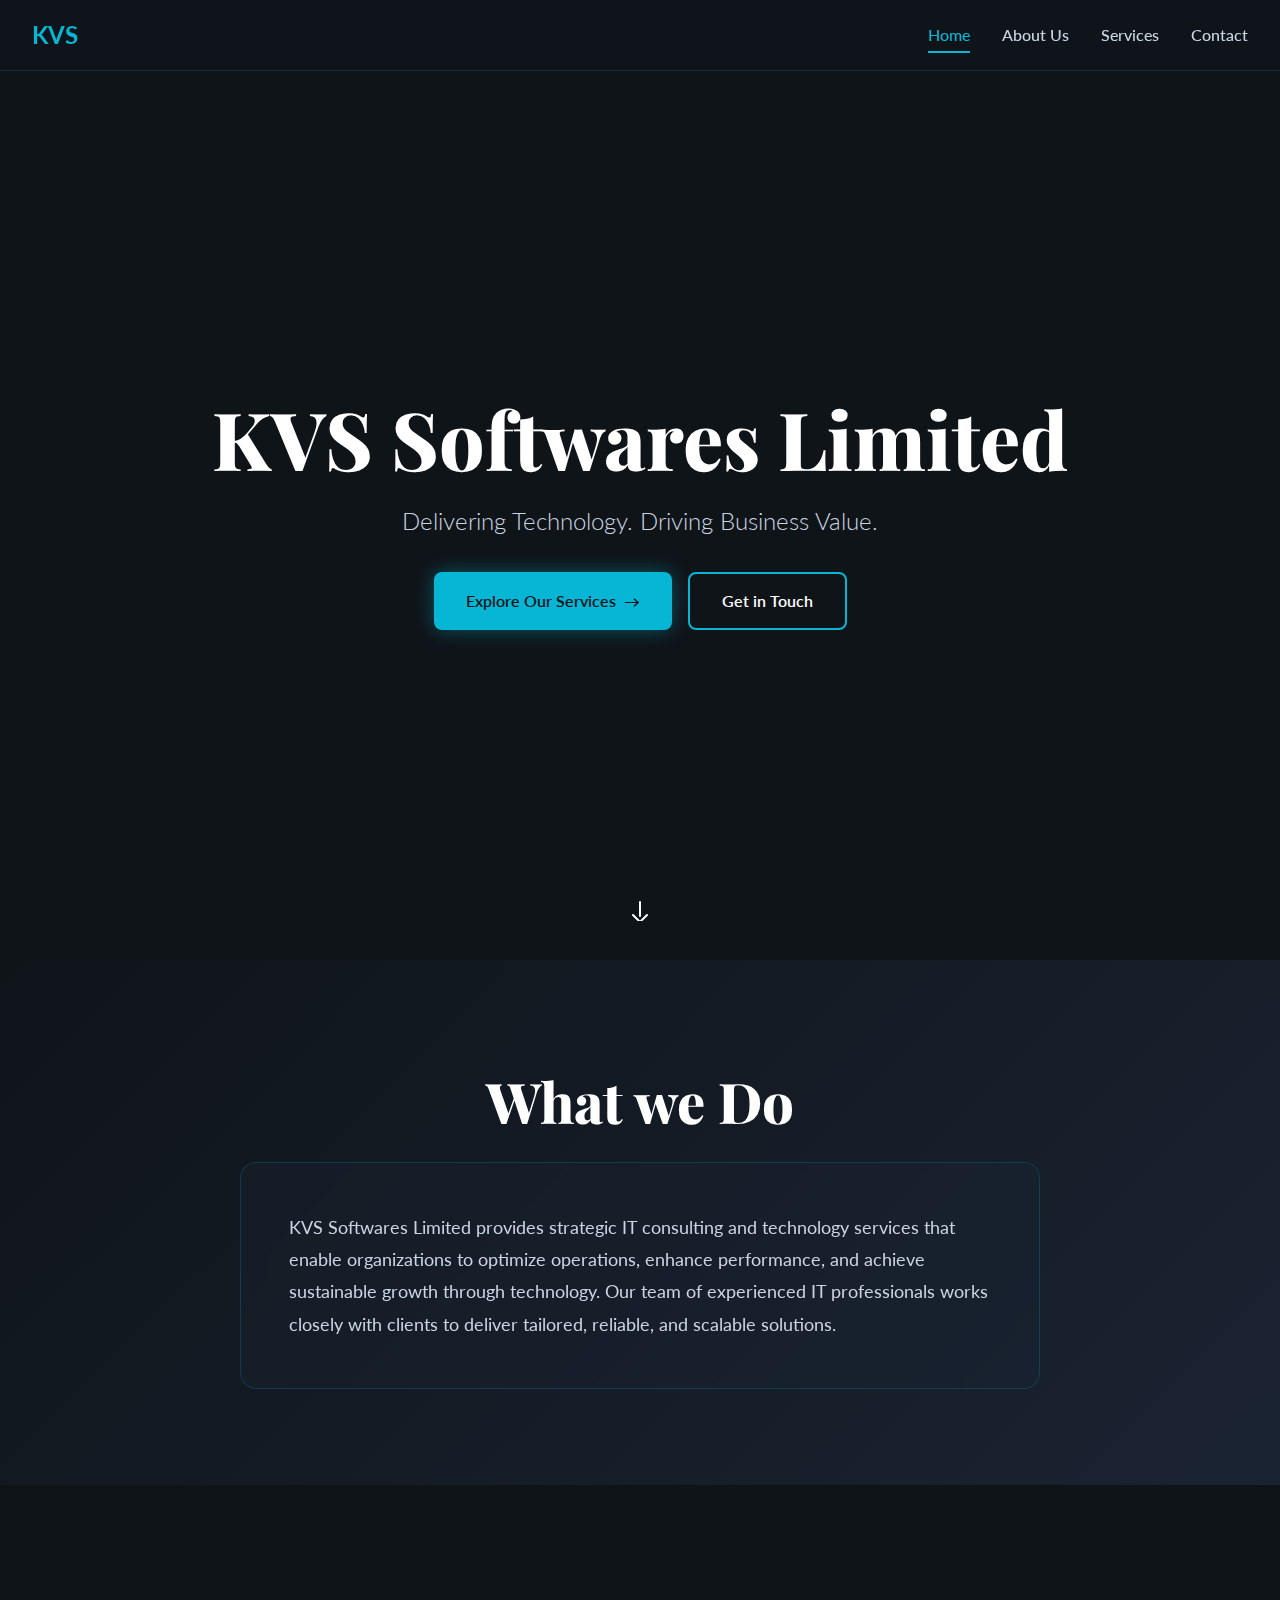
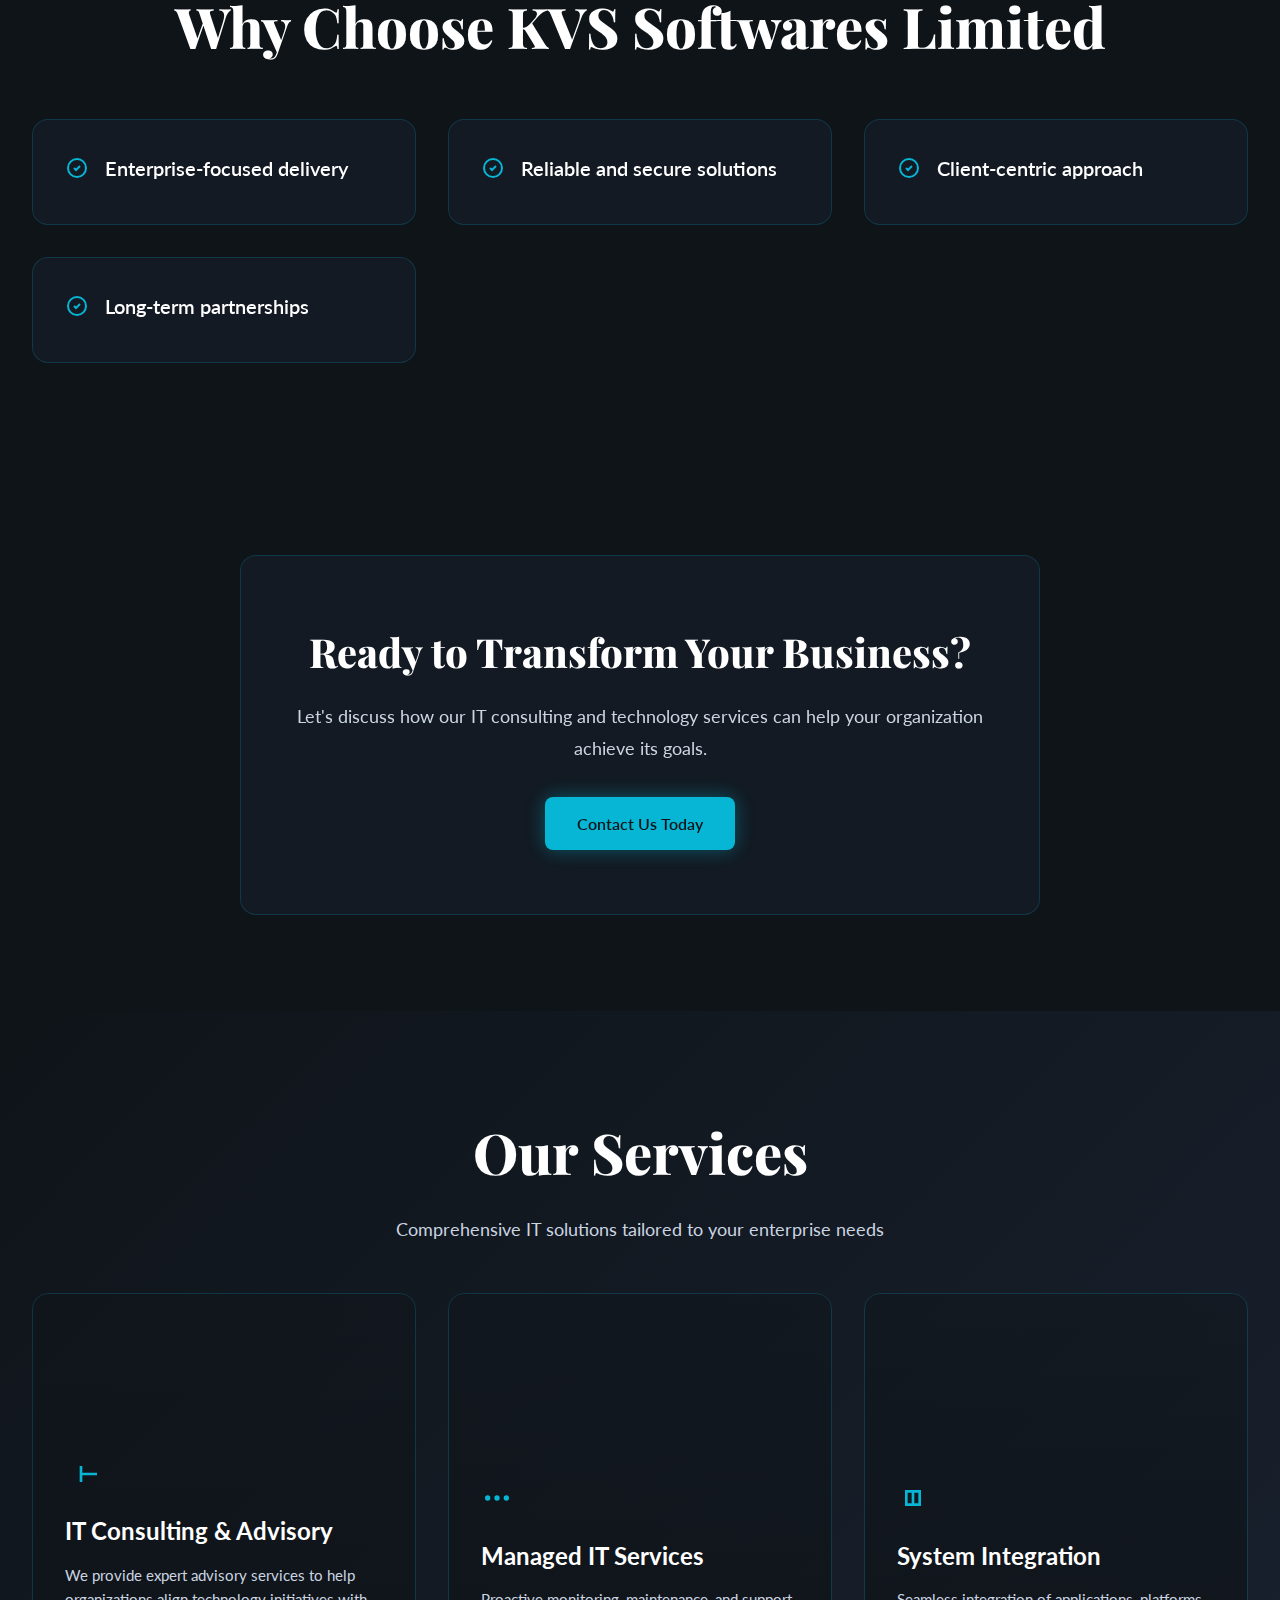
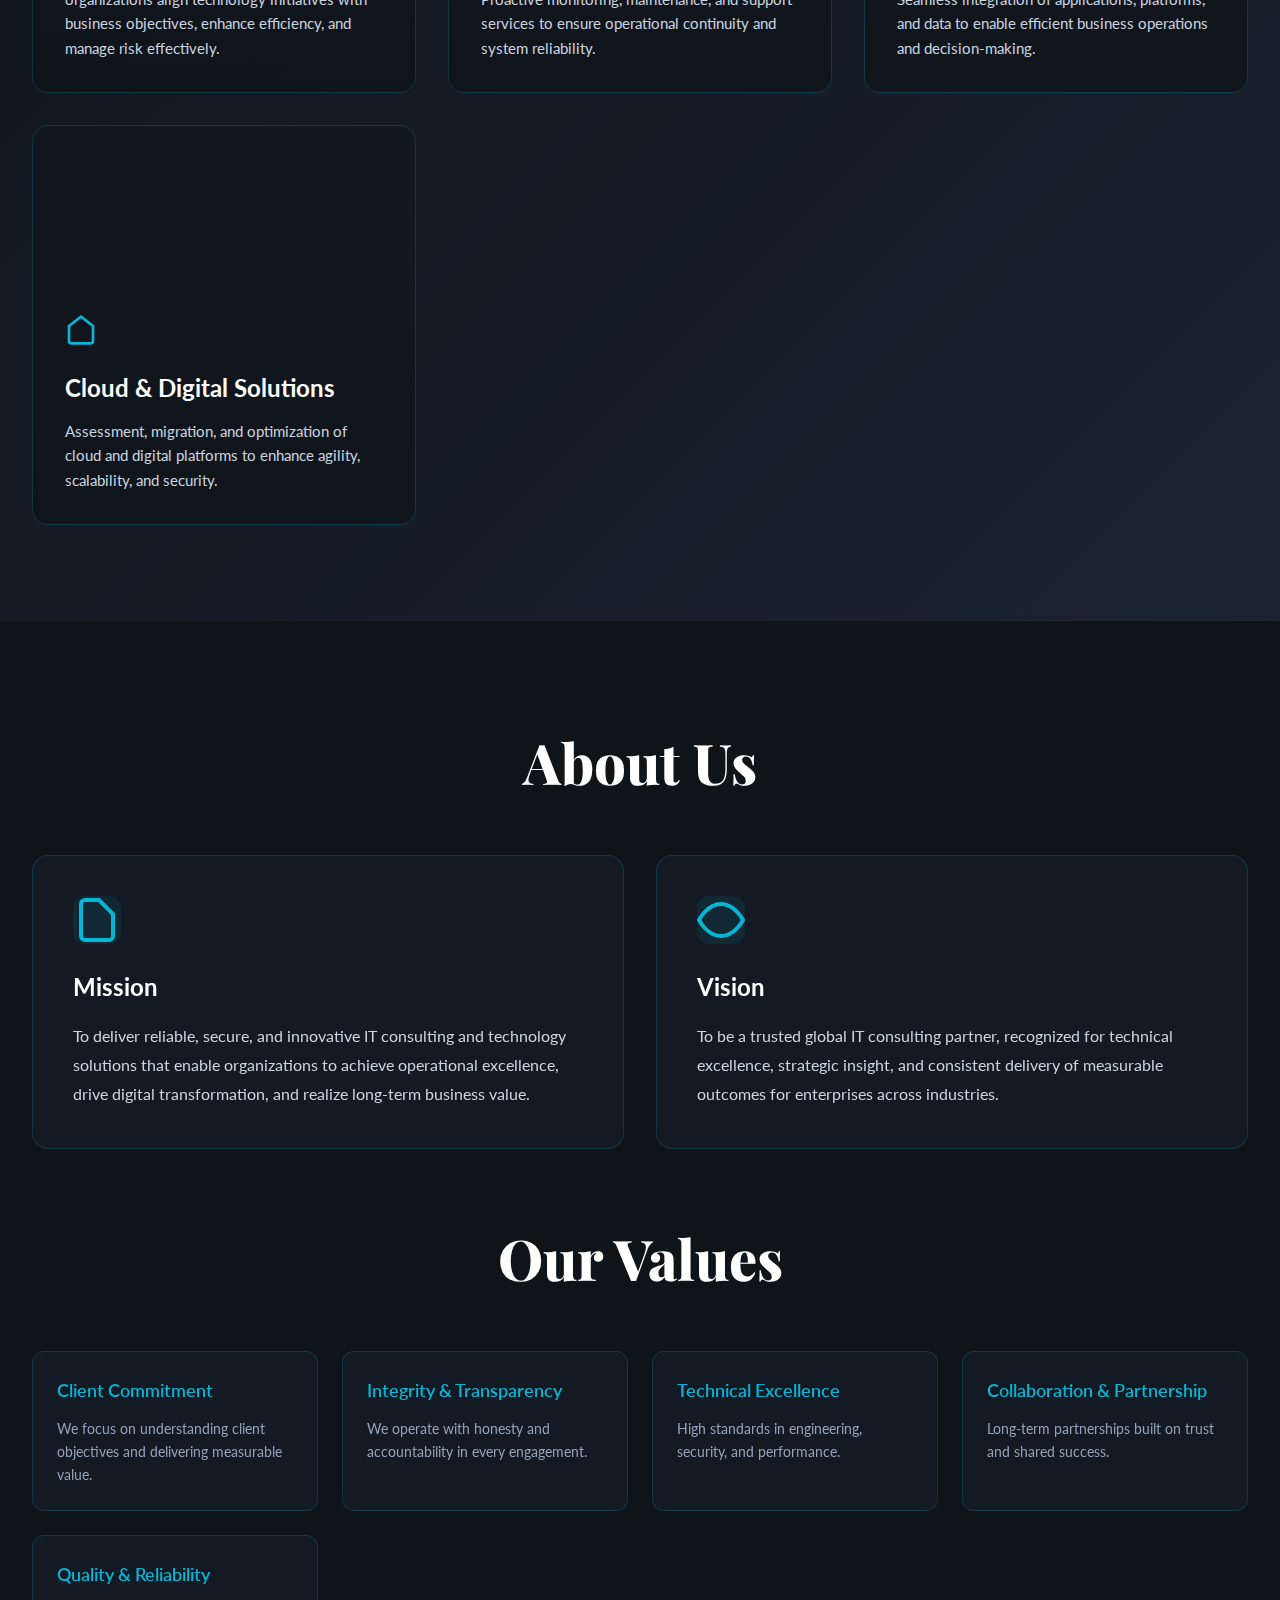
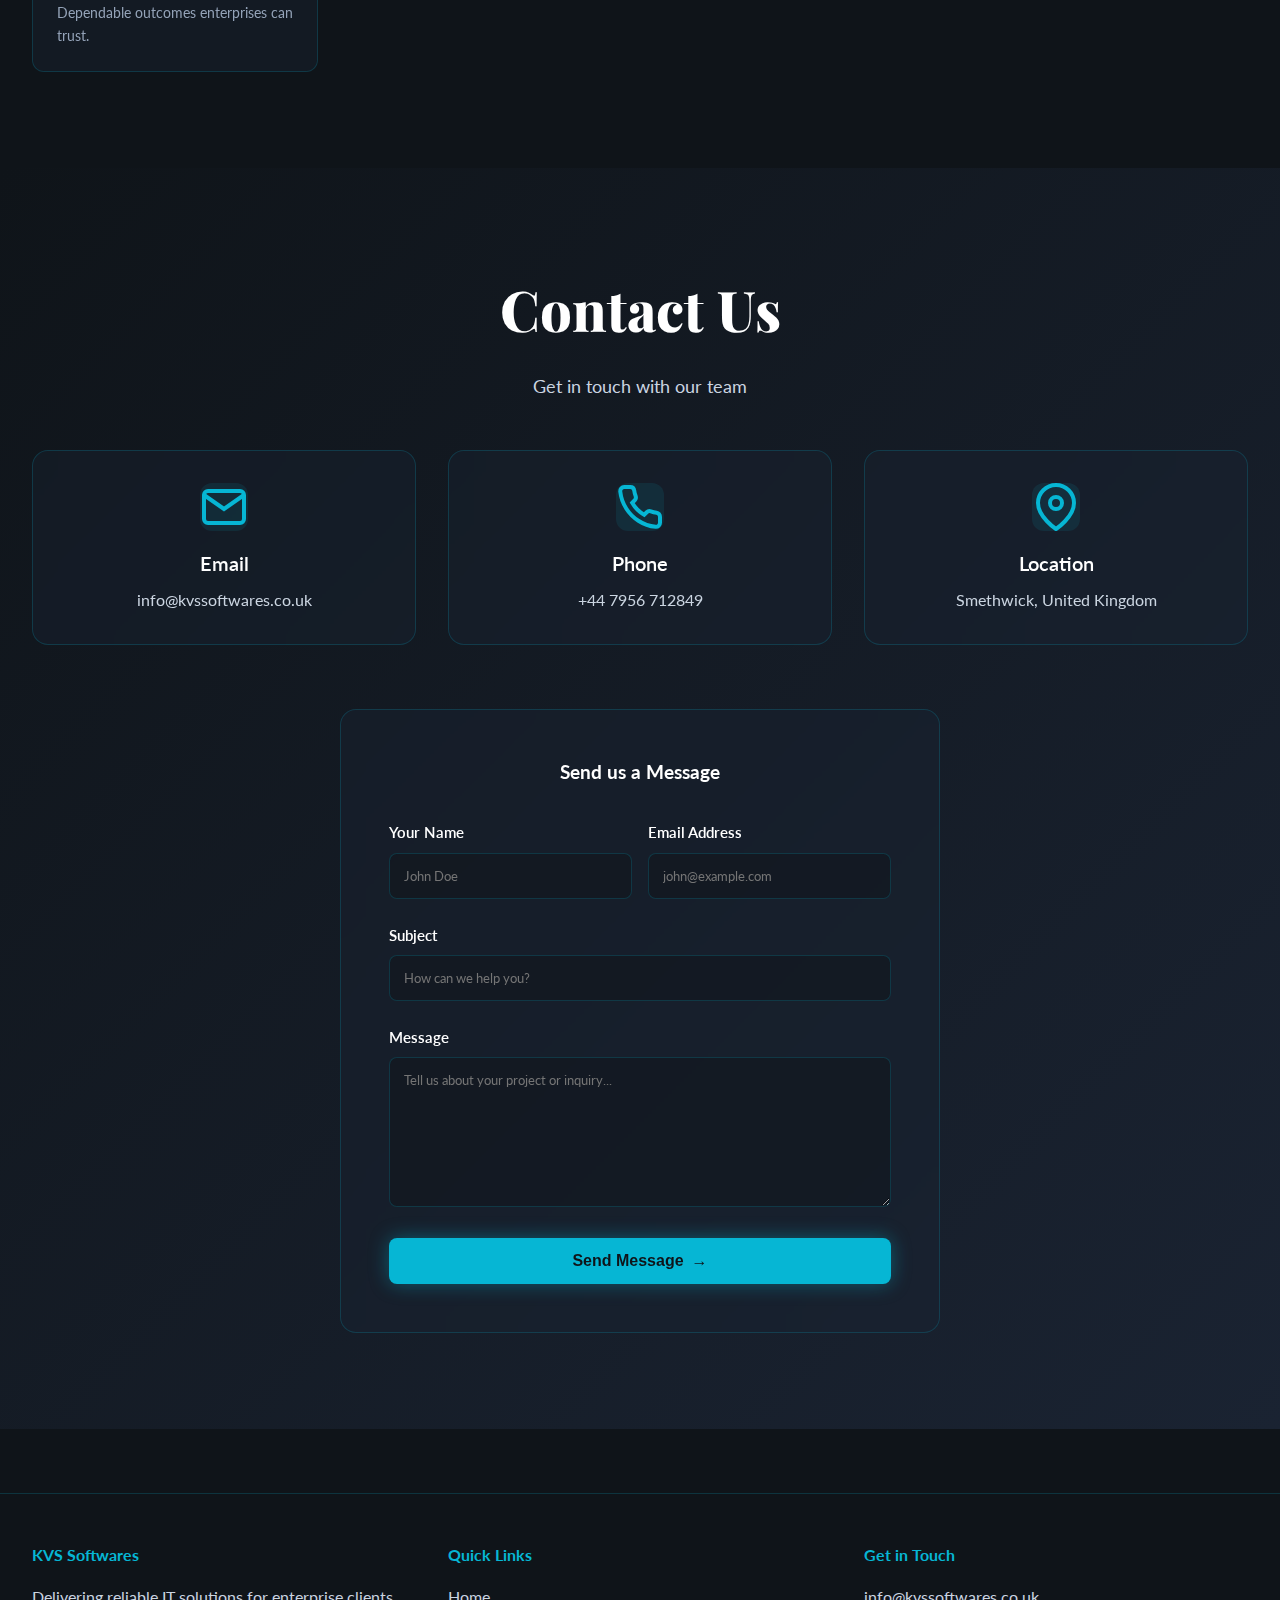
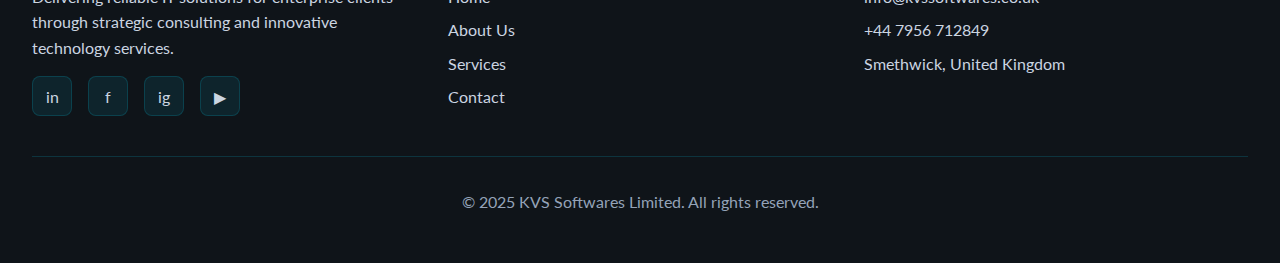
<file: Index.html>
<!DOCTYPE html>
<html lang="en">
<head>
    <meta charset="UTF-8">
    <meta name="viewport" content="width=device-width, initial-scale=1.0">
    <title>KVS Softwares Limited - IT Consulting & Technology Solutions</title>
    <link rel="preconnect" href="https://fonts.googleapis.com">
    <link rel="preconnect" href="https://fonts.gstatic.com" crossorigin>
    <link href="https://fonts.googleapis.com/css2?family=Playfair+Display:wght@700;800&family=Lato:wght@300;400;500;700&display=swap" rel="stylesheet">
    <style>
        * {
            margin: 0;
            padding: 0;
            box-sizing: border-box;
        }

        :root {
            --primary-bg: #0f1419;
            --secondary-bg: #1a2332;
            --accent-cyan: #06b6d4;
            --accent-purple: #a855f7;
            --text-primary: #ffffff;
            --text-secondary: #cbd5e1;
            --text-muted: #94a3b8;
            --border-color: rgba(6, 182, 212, 0.2);
            --glass-bg: rgba(26, 35, 50, 0.4);
        }

        html {
            scroll-behavior: smooth;
        }

        body {
            font-family: 'Lato', sans-serif;
            background-color: var(--primary-bg);
            color: var(--text-primary);
            line-height: 1.6;
            overflow-x: hidden;
        }

        /* ===== HEADER & NAVIGATION ===== */
        header {
            position: fixed;
            top: 0;
            left: 0;
            right: 0;
            background: rgba(15, 20, 25, 0.95);
            backdrop-filter: blur(10px);
            border-bottom: 1px solid var(--border-color);
            z-index: 1000;
            padding: 1rem 2rem;
        }

        .header-container {
            max-width: 1280px;
            margin: 0 auto;
            display: flex;
            justify-content: space-between;
            align-items: center;
        }

        .logo {
            font-size: 1.5rem;
            font-weight: 700;
            color: var(--accent-cyan);
            text-decoration: none;
            display: flex;
            align-items: center;
            gap: 0.5rem;
        }

        .logo img {
            height: 40px;
            width: auto;
        }

        nav {
            display: flex;
            gap: 2rem;
            align-items: center;
        }

        nav a {
            color: var(--text-secondary);
            text-decoration: none;
            font-weight: 500;
            transition: color 0.3s ease;
            position: relative;
        }

        nav a:hover,
        nav a.active {
            color: var(--accent-cyan);
        }

        nav a.active::after {
            content: '';
            position: absolute;
            bottom: -5px;
            left: 0;
            right: 0;
            height: 2px;
            background: var(--accent-cyan);
        }

        .mobile-menu-btn {
            display: none;
            background: none;
            border: none;
            color: var(--accent-cyan);
            font-size: 1.5rem;
            cursor: pointer;
        }

        /* ===== HERO SECTION ===== */
        .hero {
            margin-top: 60px;
            min-height: 100vh;
            display: flex;
            align-items: center;
            justify-content: center;
            position: relative;
            overflow: hidden;
            padding: 2rem;
        }

        .hero::before {
            content: '';
            position: absolute;
            inset: 0;
            background-image: url('https://images.unsplash.com/photo-1451187580459-43490279c0fa?w=1200&h=800&fit=crop');
            background-size: cover;
            background-position: center;
            background-attachment: fixed;
            opacity: 0.3;
            z-index: 0;
        }

        .hero::after {
            content: '';
            position: absolute;
            inset: 0;
            background: linear-gradient(to bottom, rgba(15, 20, 25, 0.8), rgba(15, 20, 25, 0.6), var(--primary-bg));
            z-index: 1;
        }

        .hero-content {
            position: relative;
            z-index: 2;
            text-align: center;
            max-width: 900px;
            margin: 0 auto;
            animation: fadeInUp 1s ease-out;
        }

        .hero h1 {
            font-family: 'Playfair Display', serif;
            font-size: clamp(2.5rem, 8vw, 5rem);
            font-weight: 800;
            margin-bottom: 1rem;
            line-height: 1.2;
        }

        .hero p {
            font-size: clamp(1rem, 3vw, 1.5rem);
            color: var(--text-secondary);
            margin-bottom: 2rem;
            font-weight: 300;
        }

        .hero-buttons {
            display: flex;
            gap: 1rem;
            justify-content: center;
            flex-wrap: wrap;
            animation: fadeInUp 1s ease-out 0.2s both;
        }

        .btn {
            padding: 0.875rem 2rem;
            border: none;
            border-radius: 0.5rem;
            font-size: 1rem;
            font-weight: 600;
            cursor: pointer;
            transition: all 0.3s ease;
            text-decoration: none;
            display: inline-flex;
            align-items: center;
            gap: 0.5rem;
        }

        .btn-primary {
            background: var(--accent-cyan);
            color: var(--primary-bg);
            box-shadow: 0 0 20px rgba(6, 182, 212, 0.4);
        }

        .btn-primary:hover {
            transform: translateY(-2px);
            box-shadow: 0 0 30px rgba(6, 182, 212, 0.6);
        }

        .btn-secondary {
            background: transparent;
            color: var(--text-primary);
            border: 2px solid var(--accent-cyan);
        }

        .btn-secondary:hover {
            background: rgba(6, 182, 212, 0.1);
            transform: translateY(-2px);
        }

        .scroll-indicator {
            position: absolute;
            bottom: 2rem;
            left: 50%;
            transform: translateX(-50%);
            animation: bounce 2s infinite;
            z-index: 2;
        }

        .scroll-indicator svg {
            width: 24px;
            height: 24px;
            stroke: var(--accent-cyan);
            fill: none;
            stroke-width: 2;
        }

        /* ===== SECTIONS ===== */
        section {
            padding: 6rem 2rem;
            max-width: 1280px;
            margin: 0 auto;
        }

        .section-title {
            font-family: 'Playfair Display', serif;
            font-size: clamp(2rem, 5vw, 3.5rem);
            font-weight: 800;
            text-align: center;
            margin-bottom: 1rem;
        }

        .section-subtitle {
            text-align: center;
            color: var(--text-secondary);
            font-size: 1.125rem;
            max-width: 600px;
            margin: 0 auto 3rem;
            line-height: 1.8;
        }

        /* ===== WHAT WE DO SECTION ===== */
        #what-we-do {
            background: linear-gradient(135deg, var(--primary-bg) 0%, var(--secondary-bg) 100%);
        }

        .what-we-do-content {
            background: var(--glass-bg);
            backdrop-filter: blur(10px);
            border: 1px solid var(--border-color);
            padding: 3rem;
            border-radius: 1rem;
            max-width: 800px;
            margin: 0 auto;
        }

        .what-we-do-content p {
            color: var(--text-secondary);
            font-size: 1.125rem;
            line-height: 1.8;
        }

        /* ===== WHY CHOOSE US SECTION ===== */
        #why-choose-us {
            background: var(--primary-bg);
        }

        .why-choose-grid {
            display: grid;
            grid-template-columns: repeat(auto-fit, minmax(300px, 1fr));
            gap: 2rem;
            margin-top: 3rem;
        }

        .why-choose-card {
            background: var(--glass-bg);
            backdrop-filter: blur(10px);
            border: 1px solid var(--border-color);
            padding: 2rem;
            border-radius: 1rem;
            transition: all 0.3s ease;
            display: flex;
            align-items: flex-start;
            gap: 1rem;
        }

        .why-choose-card:hover {
            border-color: var(--accent-cyan);
            transform: translateY(-5px);
            box-shadow: 0 10px 30px rgba(6, 182, 212, 0.1);
        }

        .why-choose-card .icon {
            width: 24px;
            height: 24px;
            color: var(--accent-cyan);
            flex-shrink: 0;
            margin-top: 0.25rem;
        }

        .why-choose-card h3 {
            font-size: 1.25rem;
            font-weight: 600;
            margin-bottom: 0.5rem;
        }

        .why-choose-card p {
            color: var(--text-muted);
            font-size: 0.95rem;
        }

        /* ===== SERVICES SECTION ===== */
        #services {
            background: linear-gradient(135deg, var(--primary-bg) 0%, var(--secondary-bg) 100%);
        }

        .services-grid {
            display: grid;
            grid-template-columns: repeat(auto-fit, minmax(350px, 1fr));
            gap: 2rem;
            margin-top: 3rem;
        }

        .service-card {
            position: relative;
            height: 400px;
            border-radius: 1rem;
            overflow: hidden;
            group: 'service';
            cursor: pointer;
            border: 1px solid var(--border-color);
            transition: all 0.3s ease;
        }

        .service-card:hover {
            border-color: var(--accent-cyan);
            box-shadow: 0 10px 40px rgba(6, 182, 212, 0.15);
        }

        .service-card::before {
            content: '';
            position: absolute;
            inset: 0;
            background-size: cover;
            background-position: center;
            transition: transform 0.3s ease;
            z-index: 0;
        }

        .service-card:nth-child(1)::before {
            background-image: url('https://images.unsplash.com/photo-1552664730-d307ca884978?w=600&h=400&fit=crop');
        }

        .service-card:nth-child(2)::before {
            background-image: url('https://images.unsplash.com/photo-1551288049-bebda4e38f71?w=600&h=400&fit=crop');
        }

        .service-card:nth-child(3)::before {
            background-image: url('https://images.unsplash.com/photo-1454165804606-c3d57bc86b40?w=600&h=400&fit=crop');
        }

        .service-card:nth-child(4)::before {
            background-image: url('https://images.unsplash.com/photo-1516321318423-f06f70259b51?w=600&h=400&fit=crop');
        }

        .service-card:hover::before {
            transform: scale(1.1);
        }

        .service-card::after {
            content: '';
            position: absolute;
            inset: 0;
            background: linear-gradient(to top, rgba(15, 20, 25, 0.9), rgba(15, 20, 25, 0.4));
            z-index: 1;
        }

        .service-card-content {
            position: absolute;
            bottom: 0;
            left: 0;
            right: 0;
            padding: 2rem;
            z-index: 2;
        }

        .service-card-icon {
            width: 32px;
            height: 32px;
            margin-bottom: 1rem;
            color: var(--accent-cyan);
        }

        .service-card h3 {
            font-size: 1.5rem;
            font-weight: 700;
            margin-bottom: 0.75rem;
        }

        .service-card p {
            color: var(--text-secondary);
            font-size: 0.95rem;
            line-height: 1.6;
        }

        /* ===== ABOUT SECTION ===== */
        #about {
            background: var(--primary-bg);
        }

        .about-grid {
            display: grid;
            grid-template-columns: repeat(auto-fit, minmax(300px, 1fr));
            gap: 2rem;
            margin-top: 3rem;
        }

        .about-card {
            background: var(--glass-bg);
            backdrop-filter: blur(10px);
            border: 1px solid var(--border-color);
            padding: 2.5rem;
            border-radius: 1rem;
            transition: all 0.3s ease;
        }

        .about-card:hover {
            border-color: var(--accent-cyan);
            transform: translateY(-5px);
        }

        .about-card-icon {
            width: 48px;
            height: 48px;
            background: rgba(6, 182, 212, 0.1);
            border-radius: 0.75rem;
            display: flex;
            align-items: center;
            justify-content: center;
            margin-bottom: 1.5rem;
            color: var(--accent-cyan);
        }

        .about-card h3 {
            font-size: 1.5rem;
            font-weight: 700;
            margin-bottom: 1rem;
        }

        .about-card p {
            color: var(--text-secondary);
            line-height: 1.8;
        }

        .values-grid {
            display: grid;
            grid-template-columns: repeat(auto-fit, minmax(280px, 1fr));
            gap: 1.5rem;
            margin-top: 3rem;
        }

        .value-card {
            background: var(--glass-bg);
            backdrop-filter: blur(10px);
            border: 1px solid var(--border-color);
            padding: 1.5rem;
            border-radius: 0.75rem;
            transition: all 0.3s ease;
        }

        .value-card:hover {
            border-color: var(--accent-cyan);
        }

        .value-card h4 {
            font-size: 1.125rem;
            font-weight: 600;
            margin-bottom: 0.75rem;
            color: var(--accent-cyan);
        }

        .value-card p {
            color: var(--text-muted);
            font-size: 0.9rem;
            line-height: 1.6;
        }

        /* ===== CTA SECTION ===== */
        .cta-section {
            background: var(--glass-bg);
            backdrop-filter: blur(10px);
            border: 1px solid var(--border-color);
            padding: 4rem 2rem;
            border-radius: 1rem;
            text-align: center;
            max-width: 800px;
            margin: 0 auto;
        }

        .cta-section h2 {
            font-family: 'Playfair Display', serif;
            font-size: 2.5rem;
            font-weight: 800;
            margin-bottom: 1rem;
        }

        .cta-section p {
            color: var(--text-secondary);
            font-size: 1.125rem;
            margin-bottom: 2rem;
            line-height: 1.8;
        }

        /* ===== CONTACT SECTION ===== */
        #contact {
            background: linear-gradient(135deg, var(--primary-bg) 0%, var(--secondary-bg) 100%);
        }

        .contact-grid {
            display: grid;
            grid-template-columns: repeat(auto-fit, minmax(250px, 1fr));
            gap: 2rem;
            margin-bottom: 4rem;
        }

        .contact-card {
            background: var(--glass-bg);
            backdrop-filter: blur(10px);
            border: 1px solid var(--border-color);
            padding: 2rem;
            border-radius: 1rem;
            text-align: center;
            transition: all 0.3s ease;
        }

        .contact-card:hover {
            border-color: var(--accent-cyan);
            transform: translateY(-5px);
        }

        .contact-card-icon {
            width: 48px;
            height: 48px;
            background: rgba(6, 182, 212, 0.1);
            border-radius: 0.75rem;
            display: flex;
            align-items: center;
            justify-content: center;
            margin: 0 auto 1rem;
            color: var(--accent-cyan);
        }

        .contact-card h3 {
            font-size: 1.25rem;
            font-weight: 600;
            margin-bottom: 0.5rem;
        }

        .contact-card p,
        .contact-card a {
            color: var(--text-secondary);
            text-decoration: none;
            transition: color 0.3s ease;
        }

        .contact-card a:hover {
            color: var(--accent-cyan);
        }

        /* ===== CONTACT FORM ===== */
        .contact-form {
            background: var(--glass-bg);
            backdrop-filter: blur(10px);
            border: 1px solid var(--border-color);
            padding: 3rem;
            border-radius: 1rem;
            max-width: 600px;
            margin: 0 auto;
        }

        .form-group {
            margin-bottom: 1.5rem;
        }

        .form-group label {
            display: block;
            font-weight: 600;
            margin-bottom: 0.5rem;
            color: var(--text-primary);
            font-size: 0.95rem;
        }

        .form-group input,
        .form-group textarea {
            width: 100%;
            padding: 0.875rem;
            background: rgba(15, 20, 25, 0.5);
            border: 1px solid var(--border-color);
            border-radius: 0.5rem;
            color: var(--text-primary);
            font-family: inherit;
            transition: all 0.3s ease;
        }

        .form-group input:focus,
        .form-group textarea:focus {
            outline: none;
            border-color: var(--accent-cyan);
            box-shadow: 0 0 10px rgba(6, 182, 212, 0.2);
        }

        .form-group textarea {
            resize: vertical;
            min-height: 150px;
        }

        .form-row {
            display: grid;
            grid-template-columns: 1fr 1fr;
            gap: 1rem;
        }

        .form-group.full {
            grid-column: 1 / -1;
        }

        /* ===== FOOTER ===== */
        footer {
            background: rgba(15, 20, 25, 0.8);
            border-top: 1px solid var(--border-color);
            padding: 3rem 2rem;
            margin-top: 4rem;
        }

        .footer-container {
            max-width: 1280px;
            margin: 0 auto;
            display: grid;
            grid-template-columns: repeat(auto-fit, minmax(250px, 1fr));
            gap: 2rem;
            margin-bottom: 2rem;
        }

        .footer-section h4 {
            font-weight: 700;
            margin-bottom: 1rem;
            color: var(--accent-cyan);
        }

        .footer-section a,
        .footer-section p {
            color: var(--text-secondary);
            text-decoration: none;
            margin-bottom: 0.5rem;
            display: block;
            transition: color 0.3s ease;
        }

        .footer-section a:hover {
            color: var(--accent-cyan);
        }

        .social-links {
            display: flex;
            gap: 1rem;
            margin-top: 1rem;
        }

        .social-links a {
            width: 40px;
            height: 40px;
            background: rgba(6, 182, 212, 0.1);
            border: 1px solid var(--border-color);
            border-radius: 0.5rem;
            display: flex;
            align-items: center;
            justify-content: center;
            transition: all 0.3s ease;
        }

        .social-links a:hover {
            background: var(--accent-cyan);
            color: var(--primary-bg);
            border-color: var(--accent-cyan);
        }

        .footer-bottom {
            border-top: 1px solid var(--border-color);
            padding-top: 2rem;
            text-align: center;
            color: var(--text-muted);
        }

        /* ===== ANIMATIONS ===== */
        @keyframes fadeInUp {
            from {
                opacity: 0;
                transform: translateY(30px);
            }
            to {
                opacity: 1;
                transform: translateY(0);
            }
        }

        @keyframes bounce {
            0%, 100% {
                transform: translateX(-50%) translateY(0);
            }
            50% {
                transform: translateX(-50%) translateY(10px);
            }
        }

        /* ===== RESPONSIVE DESIGN ===== */
        @media (max-width: 768px) {
            header {
                padding: 1rem;
            }

            .header-container {
                flex-wrap: wrap;
            }

            nav {
                display: none;
                position: absolute;
                top: 60px;
                left: 0;
                right: 0;
                background: rgba(15, 20, 25, 0.95);
                flex-direction: column;
                gap: 1rem;
                padding: 1rem;
                border-bottom: 1px solid var(--border-color);
            }

            nav.active {
                display: flex;
            }

            .mobile-menu-btn {
                display: block;
            }

            .hero {
                min-height: 80vh;
                padding: 1rem;
            }

            .hero h1 {
                font-size: 2rem;
            }

            .hero p {
                font-size: 1rem;
            }

            .hero-buttons {
                flex-direction: column;
                align-items: center;
            }

            .btn {
                width: 100%;
                justify-content: center;
            }

            section {
                padding: 3rem 1rem;
            }

            .section-title {
                font-size: 2rem;
            }

            .services-grid,
            .about-grid,
            .contact-grid,
            .form-row {
                grid-template-columns: 1fr;
            }

            .service-card {
                height: 300px;
            }

            .contact-form {
                padding: 2rem 1rem;
            }

            .cta-section {
                padding: 2rem 1rem;
            }

            .cta-section h2 {
                font-size: 1.75rem;
            }

            .footer-container {
                grid-template-columns: 1fr;
            }
        }

        @media (max-width: 480px) {
            .hero h1 {
                font-size: 1.5rem;
            }

            .section-title {
                font-size: 1.5rem;
            }

            .btn {
                padding: 0.75rem 1.5rem;
                font-size: 0.9rem;
            }

            .why-choose-grid,
            .values-grid {
                grid-template-columns: 1fr;
            }

            .service-card-content {
                padding: 1.5rem;
            }

            .about-card,
            .contact-card,
            .contact-form {
                padding: 1.5rem;
            }
        }
    </style>
</head>
<body>
    <!-- HEADER & NAVIGATION -->
    <header>
        <div class="header-container">
            <a href="#home" class="logo">
                <span>KVS</span>
            </a>
            <button class="mobile-menu-btn" id="mobileMenuBtn">☰</button>
            <nav id="navMenu">
                <a href="#home" class="nav-link active">Home</a>
                <a href="#about" class="nav-link">About Us</a>
                <a href="#services" class="nav-link">Services</a>
                <a href="#contact" class="nav-link">Contact</a>
            </nav>
        </div>
    </header>

    <!-- HERO SECTION -->
    <section id="home" class="hero">
        <div class="hero-content">
            <h1>KVS Softwares Limited</h1>
            <p>Delivering Technology. Driving Business Value.</p>
            <div class="hero-buttons">
                <a href="#services" class="btn btn-primary">
                    Explore Our Services
                    <span>→</span>
                </a>
                <a href="#contact" class="btn btn-secondary">Get in Touch</a>
            </div>
        </div>
        <div class="scroll-indicator">
            <svg viewBox="0 0 24 24">
                <path d="M12 5v14M19 18l-7 7-7-7" stroke="currentColor" stroke-linecap="round" stroke-linejoin="round"/>
            </svg>
        </div>
    </section>

    <!-- WHAT WE DO SECTION -->
    <section id="what-we-do">
        <h2 class="section-title">What we Do</h2>
        <div class="what-we-do-content">
            <p>KVS Softwares Limited provides strategic IT consulting and technology services that enable organizations to optimize operations, enhance performance, and achieve sustainable growth through technology. Our team of experienced IT professionals works closely with clients to deliver tailored, reliable, and scalable solutions.</p>
        </div>
    </section>

    <!-- WHY CHOOSE US SECTION -->
    <section id="why-choose-us">
        <h2 class="section-title">Why Choose KVS Softwares Limited</h2>
        <div class="why-choose-grid">
            <div class="why-choose-card">
                <svg class="icon" viewBox="0 0 24 24" fill="none" stroke="currentColor" stroke-width="2">
                    <path d="M9 12l2 2 4-4m6 2a9 9 0 11-18 0 9 9 0 0118 0z"/>
                </svg>
                <div>
                    <h3>Enterprise-focused delivery</h3>
                </div>
            </div>
            <div class="why-choose-card">
                <svg class="icon" viewBox="0 0 24 24" fill="none" stroke="currentColor" stroke-width="2">
                    <path d="M9 12l2 2 4-4m6 2a9 9 0 11-18 0 9 9 0 0118 0z"/>
                </svg>
                <div>
                    <h3>Reliable and secure solutions</h3>
                </div>
            </div>
            <div class="why-choose-card">
                <svg class="icon" viewBox="0 0 24 24" fill="none" stroke="currentColor" stroke-width="2">
                    <path d="M9 12l2 2 4-4m6 2a9 9 0 11-18 0 9 9 0 0118 0z"/>
                </svg>
                <div>
                    <h3>Client-centric approach</h3>
                </div>
            </div>
            <div class="why-choose-card">
                <svg class="icon" viewBox="0 0 24 24" fill="none" stroke="currentColor" stroke-width="2">
                    <path d="M9 12l2 2 4-4m6 2a9 9 0 11-18 0 9 9 0 0118 0z"/>
                </svg>
                <div>
                    <h3>Long-term partnerships</h3>
                </div>
            </div>
        </div>
    </section>

    <!-- CTA SECTION -->
    <section>
        <div class="cta-section">
            <h2>Ready to Transform Your Business?</h2>
            <p>Let's discuss how our IT consulting and technology services can help your organization achieve its goals.</p>
            <a href="#contact" class="btn btn-primary">Contact Us Today</a>
        </div>
    </section>

    <!-- SERVICES SECTION -->
    <section id="services">
        <h2 class="section-title">Our Services</h2>
        <p class="section-subtitle">Comprehensive IT solutions tailored to your enterprise needs</p>
        <div class="services-grid">
            <div class="service-card">
                <div class="service-card-content">
                    <svg class="service-card-icon" viewBox="0 0 24 24" fill="none" stroke="currentColor" stroke-width="2">
                        <path d="M12 6v6m0 0v6m0-6h6m0 0h6m0 0h-6m0 0h-6"/>
                    </svg>
                    <h3>IT Consulting & Advisory</h3>
                    <p>We provide expert advisory services to help organizations align technology initiatives with business objectives, enhance efficiency, and manage risk effectively.</p>
                </div>
            </div>
            <div class="service-card">
                <div class="service-card-content">
                    <svg class="service-card-icon" viewBox="0 0 24 24" fill="none" stroke="currentColor" stroke-width="2">
                        <circle cx="12" cy="12" r="1"/><circle cx="19" cy="12" r="1"/><circle cx="5" cy="12" r="1"/>
                    </svg>
                    <h3>Managed IT Services</h3>
                    <p>Proactive monitoring, maintenance, and support services to ensure operational continuity and system reliability.</p>
                </div>
            </div>
            <div class="service-card">
                <div class="service-card-content">
                    <svg class="service-card-icon" viewBox="0 0 24 24" fill="none" stroke="currentColor" stroke-width="2">
                        <path d="M7 7h10v10H7z M12 7v10"/>
                    </svg>
                    <h3>System Integration</h3>
                    <p>Seamless integration of applications, platforms, and data to enable efficient business operations and decision-making.</p>
                </div>
            </div>
            <div class="service-card">
                <div class="service-card-content">
                    <svg class="service-card-icon" viewBox="0 0 24 24" fill="none" stroke="currentColor" stroke-width="2">
                        <path d="M3 9l9-7 9 7v11a2 2 0 0 1-2 2H5a2 2 0 0 1-2-2z"/>
                    </svg>
                    <h3>Cloud & Digital Solutions</h3>
                    <p>Assessment, migration, and optimization of cloud and digital platforms to enhance agility, scalability, and security.</p>
                </div>
            </div>
        </div>
    </section>

    <!-- ABOUT SECTION -->
    <section id="about">
        <h2 class="section-title">About Us</h2>
        
        <div class="about-grid">
            <div class="about-card">
                <div class="about-card-icon">
                    <svg viewBox="0 0 24 24" fill="none" stroke="currentColor" stroke-width="2">
                        <path d="M13 2H6a2 2 0 0 0-2 2v16a2 2 0 0 0 2 2h12a2 2 0 0 0 2-2V9z"/>
                    </svg>
                </div>
                <h3>Mission</h3>
                <p>To deliver reliable, secure, and innovative IT consulting and technology solutions that enable organizations to achieve operational excellence, drive digital transformation, and realize long-term business value.</p>
            </div>
            <div class="about-card">
                <div class="about-card-icon">
                    <svg viewBox="0 0 24 24" fill="none" stroke="currentColor" stroke-width="2">
                        <path d="M1 12s4-8 11-8 11 8 11 8-4 8-11 8-11-8-11-8z"/>
                    </svg>
                </div>
                <h3>Vision</h3>
                <p>To be a trusted global IT consulting partner, recognized for technical excellence, strategic insight, and consistent delivery of measurable outcomes for enterprises across industries.</p>
            </div>
        </div>

        <h2 class="section-title" style="margin-top: 4rem;">Our Values</h2>
        <div class="values-grid">
            <div class="value-card">
                <h4>Client Commitment</h4>
                <p>We focus on understanding client objectives and delivering measurable value.</p>
            </div>
            <div class="value-card">
                <h4>Integrity & Transparency</h4>
                <p>We operate with honesty and accountability in every engagement.</p>
            </div>
            <div class="value-card">
                <h4>Technical Excellence</h4>
                <p>High standards in engineering, security, and performance.</p>
            </div>
            <div class="value-card">
                <h4>Collaboration & Partnership</h4>
                <p>Long-term partnerships built on trust and shared success.</p>
            </div>
            <div class="value-card">
                <h4>Quality & Reliability</h4>
                <p>Dependable outcomes enterprises can trust.</p>
            </div>
        </div>
    </section>

    <!-- CONTACT SECTION -->
    <section id="contact">
        <h2 class="section-title">Contact Us</h2>
        <p class="section-subtitle">Get in touch with our team</p>

        <div class="contact-grid">
            <div class="contact-card">
                <div class="contact-card-icon">
                    <svg viewBox="0 0 24 24" fill="none" stroke="currentColor" stroke-width="2">
                        <path d="M4 4h16c1.1 0 2 .9 2 2v12c0 1.1-.9 2-2 2H4c-1.1 0-2-.9-2-2V6c0-1.1.9-2 2-2z"/>
                        <polyline points="22,6 12,13 2,6"/>
                    </svg>
                </div>
                <h3>Email</h3>
                <a href="mailto:info@kvssoftwares.co.uk">info@kvssoftwares.co.uk</a>
            </div>
            <div class="contact-card">
                <div class="contact-card-icon">
                    <svg viewBox="0 0 24 24" fill="none" stroke="currentColor" stroke-width="2">
                        <path d="M22 16.92v3a2 2 0 0 1-2.18 2 19.79 19.79 0 0 1-8.63-3.07 19.5 19.5 0 0 1-6-6 19.79 19.79 0 0 1-3.07-8.67A2 2 0 0 1 4.11 2h3a2 2 0 0 1 2 1.72 12.84 12.84 0 0 0 .7 2.81 2 2 0 0 1-.45 2.11L8.09 9.91a16 16 0 0 0 6 6l1.27-1.27a2 2 0 0 1 2.11-.45 12.84 12.84 0 0 0 2.81.7A2 2 0 0 1 22 16.92z"/>
                    </svg>
                </div>
                <h3>Phone</h3>
                <a href="tel:+447956712849">+44 7956 712849</a>
            </div>
            <div class="contact-card">
                <div class="contact-card-icon">
                    <svg viewBox="0 0 24 24" fill="none" stroke="currentColor" stroke-width="2">
                        <path d="M21 10c0 7-9 13-9 13s-9-6-9-13a9 9 0 0 1 18 0z"/>
                        <circle cx="12" cy="10" r="3"/>
                    </svg>
                </div>
                <h3>Location</h3>
                <p>Smethwick, United Kingdom</p>
            </div>
        </div>

        <form class="contact-form" id="contactForm">
            <h3 style="margin-bottom: 2rem; text-align: center;">Send us a Message</h3>
            <div class="form-row">
                <div class="form-group">
                    <label for="name">Your Name</label>
                    <input type="text" id="name" name="name" required placeholder="John Doe">
                </div>
                <div class="form-group">
                    <label for="email">Email Address</label>
                    <input type="email" id="email" name="email" required placeholder="john@example.com">
                </div>
            </div>
            <div class="form-group full">
                <label for="subject">Subject</label>
                <input type="text" id="subject" name="subject" required placeholder="How can we help you?">
            </div>
            <div class="form-group full">
                <label for="message">Message</label>
                <textarea id="message" name="message" required placeholder="Tell us about your project or inquiry..."></textarea>
            </div>
            <button type="submit" class="btn btn-primary" style="width: 100%; justify-content: center;">
                Send Message
                <span>→</span>
            </button>
        </form>
    </section>

    <!-- FOOTER -->
    <footer>
        <div class="footer-container">
            <div class="footer-section">
                <h4>KVS Softwares</h4>
                <p>Delivering reliable IT solutions for enterprise clients through strategic consulting and innovative technology services.</p>
                <div class="social-links">
                    <a href="#" title="LinkedIn">in</a>
                    <a href="#" title="Facebook">f</a>
                    <a href="#" title="Instagram">ig</a>
                    <a href="#" title="YouTube">▶</a>
                </div>
            </div>
            <div class="footer-section">
                <h4>Quick Links</h4>
                <a href="#home">Home</a>
                <a href="#about">About Us</a>
                <a href="#services">Services</a>
                <a href="#contact">Contact</a>
            </div>
            <div class="footer-section">
                <h4>Get in Touch</h4>
                <a href="mailto:info@kvssoftwares.co.uk">info@kvssoftwares.co.uk</a>
                <a href="tel:+447956712849">+44 7956 712849</a>
                <p>Smethwick, United Kingdom</p>
            </div>
        </div>
        <div class="footer-bottom">
            <p>&copy; 2025 KVS Softwares Limited. All rights reserved.</p>
        </div>
    </footer>

    <script>
        // Mobile Menu Toggle
        const mobileMenuBtn = document.getElementById('mobileMenuBtn');
        const navMenu = document.getElementById('navMenu');

        mobileMenuBtn.addEventListener('click', () => {
            navMenu.classList.toggle('active');
        });

        // Close menu when link is clicked
        document.querySelectorAll('.nav-link').forEach(link => {
            link.addEventListener('click', () => {
                navMenu.classList.remove('active');
            });
        });

        // Update active nav link on scroll
        window.addEventListener('scroll', () => {
            const sections = document.querySelectorAll('section');
            const navLinks = document.querySelectorAll('.nav-link');

            let current = '';
            sections.forEach(section => {
                const sectionTop = section.offsetTop;
                const sectionHeight = section.clientHeight;
                if (pageYOffset >= sectionTop - 200) {
                    current = section.getAttribute('id');
                }
            });

            navLinks.forEach(link => {
                link.classList.remove('active');
                if (link.getAttribute('href').slice(1) === current) {
                    link.classList.add('active');
                }
            });
        });

        // Contact Form Submission
        const contactForm = document.getElementById('contactForm');
        contactForm.addEventListener('submit', (e) => {
            e.preventDefault();
            
            const formData = new FormData(contactForm);
            const data = Object.fromEntries(formData);
            
            // Simulate form submission (replace with actual backend endpoint)
            console.log('Form submitted:', data);
            alert('Thank you for your message! We\'ll get back to you soon.');
            contactForm.reset();
        });

        // Smooth scroll for anchor links
        document.querySelectorAll('a[href^="#"]').forEach(anchor => {
            anchor.addEventListener('click', function (e) {
                const href = this.getAttribute('href');
                if (href !== '#') {
                    e.preventDefault();
                    const target = document.querySelector(href);
                    if (target) {
                        target.scrollIntoView({
                            behavior: 'smooth',
                            block: 'start'
                        });
                    }
                }
            });
        });
    </script>
</body>
</html>
</file>
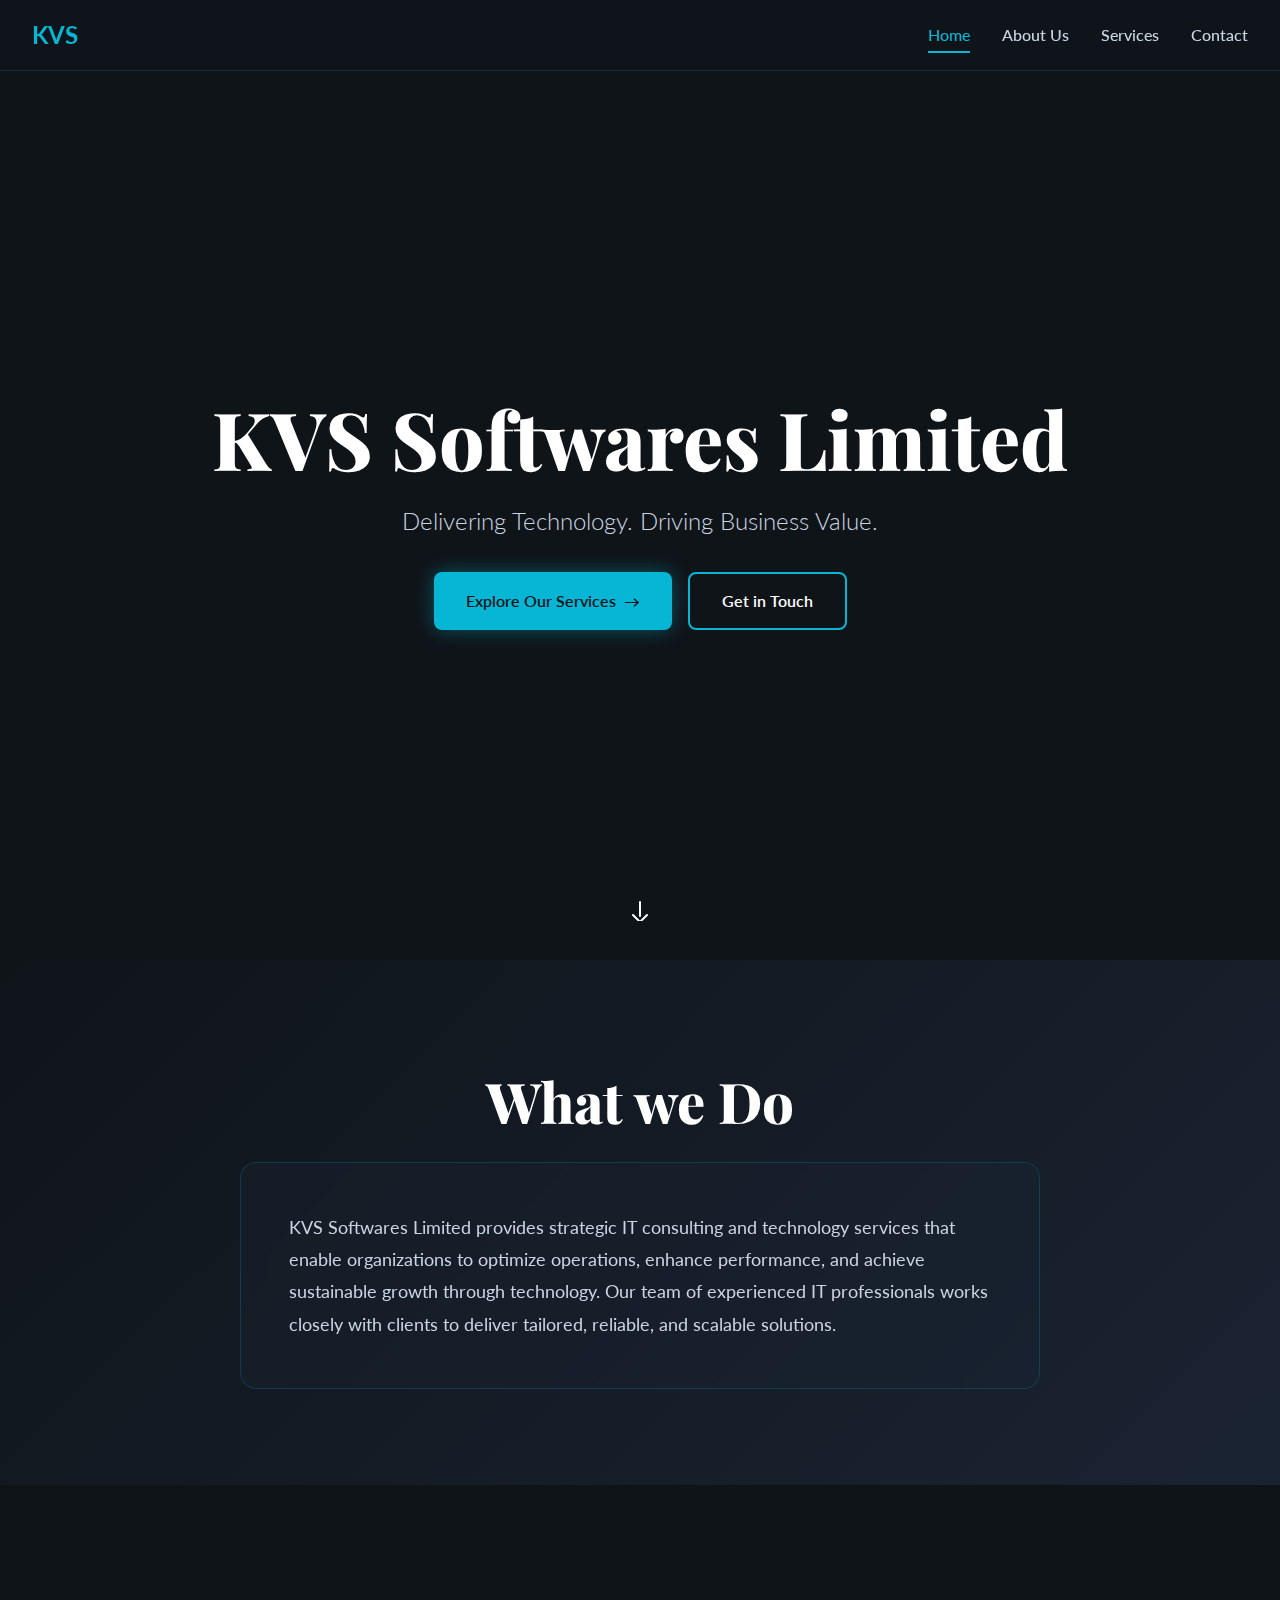
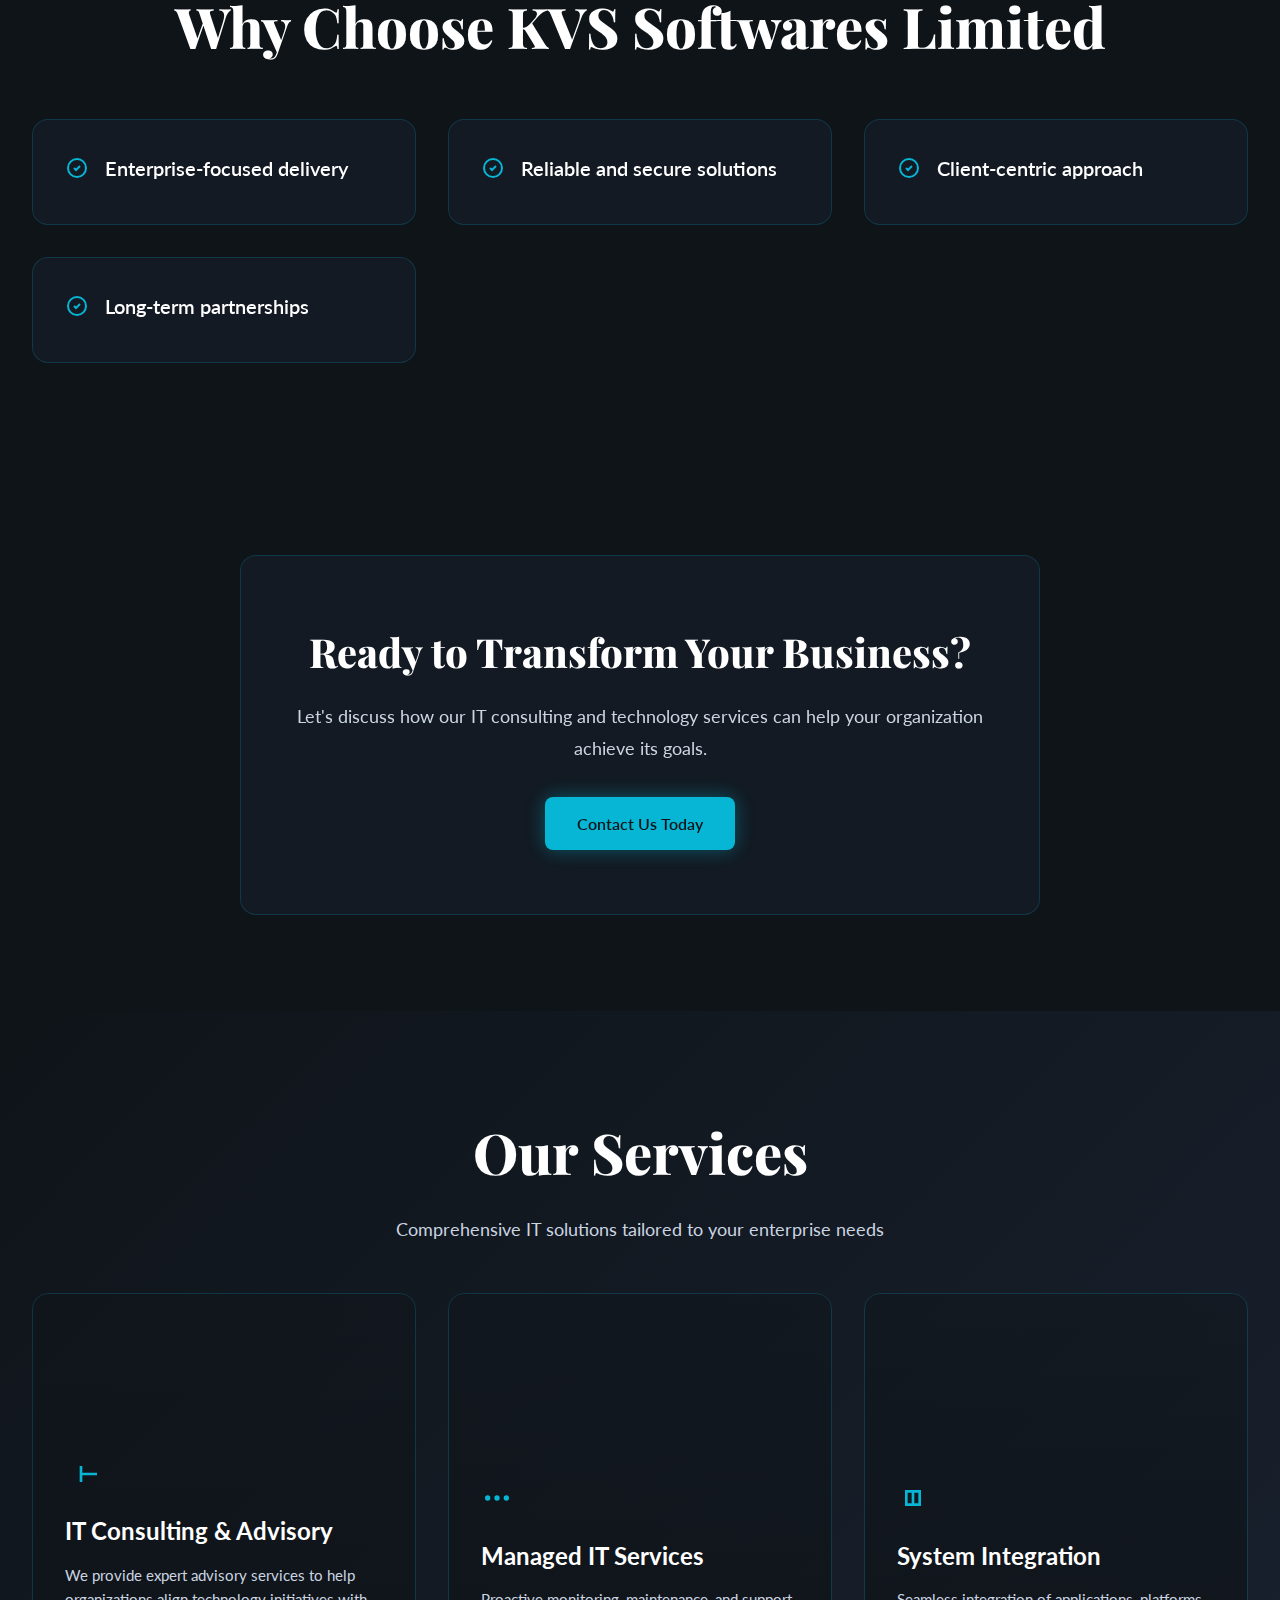
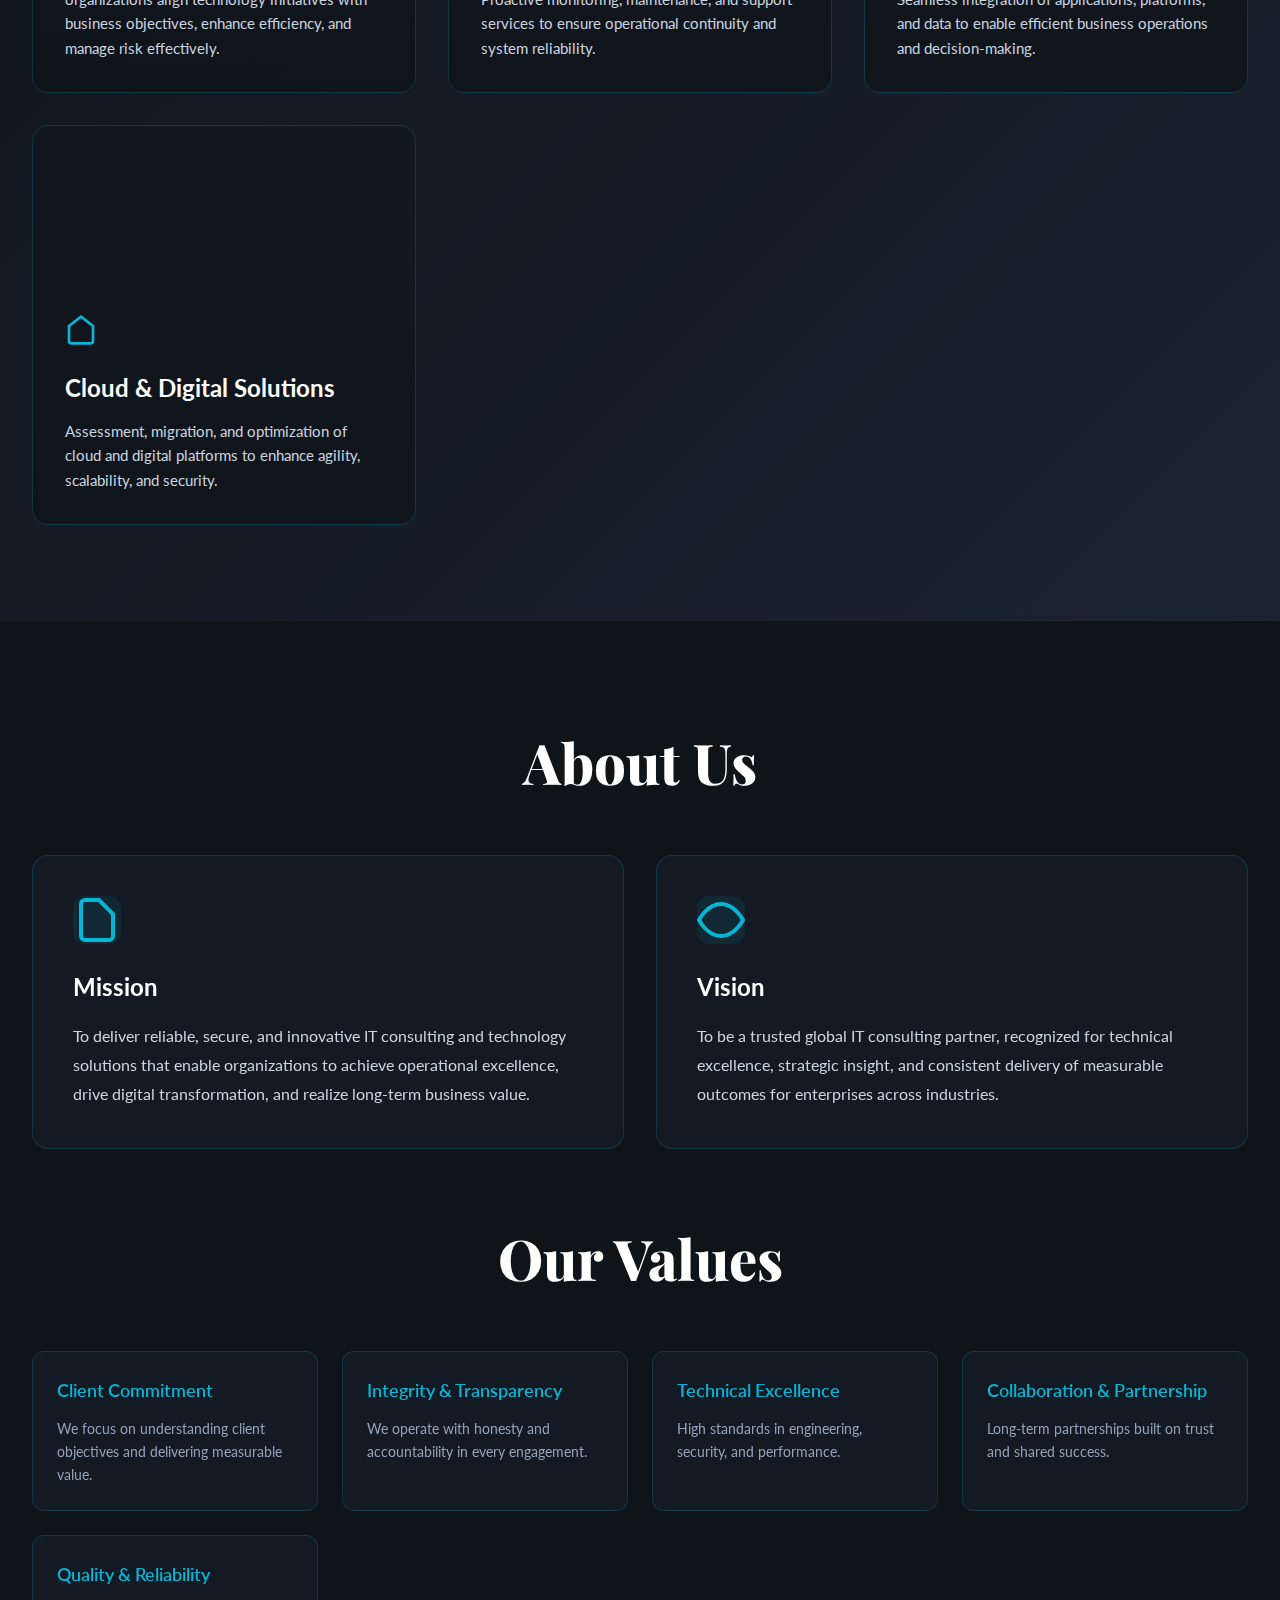
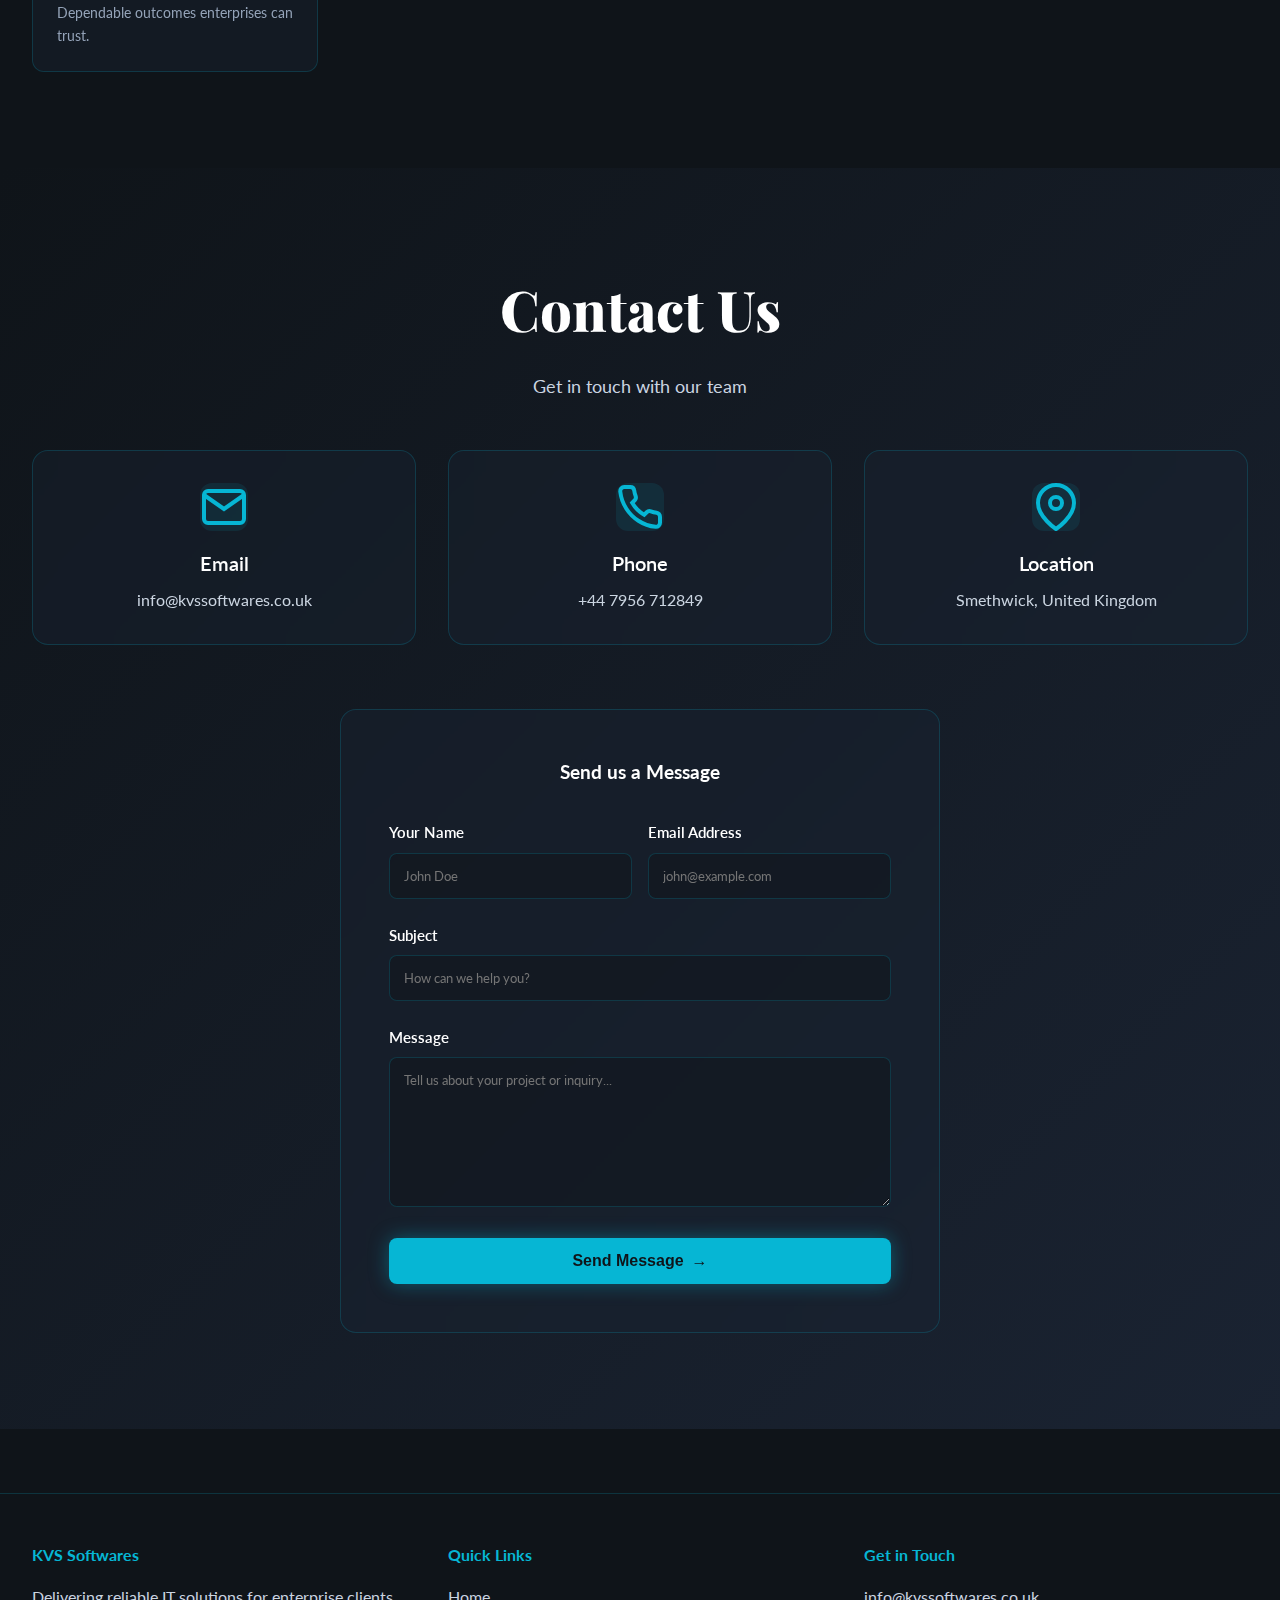
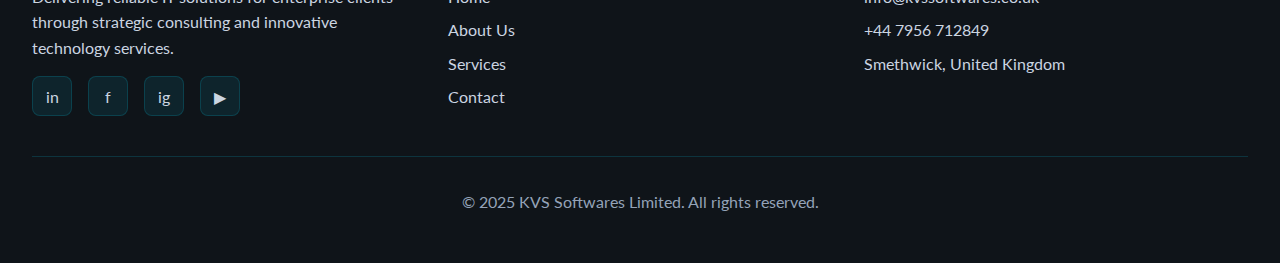
<file: index (1).html>
<!DOCTYPE html>
<html lang="en">
<head>
    <meta charset="UTF-8">
    <meta name="viewport" content="width=device-width, initial-scale=1.0">
    <title>KVS Softwares Limited - IT Consulting & Technology Solutions</title>
    <link rel="preconnect" href="https://fonts.googleapis.com">
    <link rel="preconnect" href="https://fonts.gstatic.com" crossorigin>
    <link href="https://fonts.googleapis.com/css2?family=Playfair+Display:wght@700;800&family=Lato:wght@300;400;500;700&display=swap" rel="stylesheet">
    <style>
        * {
            margin: 0;
            padding: 0;
            box-sizing: border-box;
        }

        :root {
            --primary-bg: #0f1419;
            --secondary-bg: #1a2332;
            --accent-cyan: #06b6d4;
            --accent-purple: #a855f7;
            --text-primary: #ffffff;
            --text-secondary: #cbd5e1;
            --text-muted: #94a3b8;
            --border-color: rgba(6, 182, 212, 0.2);
            --glass-bg: rgba(26, 35, 50, 0.4);
        }

        html {
            scroll-behavior: smooth;
        }

        body {
            font-family: 'Lato', sans-serif;
            background-color: var(--primary-bg);
            color: var(--text-primary);
            line-height: 1.6;
            overflow-x: hidden;
        }

        /* ===== HEADER & NAVIGATION ===== */
        header {
            position: fixed;
            top: 0;
            left: 0;
            right: 0;
            background: rgba(15, 20, 25, 0.95);
            backdrop-filter: blur(10px);
            border-bottom: 1px solid var(--border-color);
            z-index: 1000;
            padding: 1rem 2rem;
        }

        .header-container {
            max-width: 1280px;
            margin: 0 auto;
            display: flex;
            justify-content: space-between;
            align-items: center;
        }

        .logo {
            font-size: 1.5rem;
            font-weight: 700;
            color: var(--accent-cyan);
            text-decoration: none;
            display: flex;
            align-items: center;
            gap: 0.5rem;
        }

        .logo img {
            height: 40px;
            width: auto;
        }

        nav {
            display: flex;
            gap: 2rem;
            align-items: center;
        }

        nav a {
            color: var(--text-secondary);
            text-decoration: none;
            font-weight: 500;
            transition: color 0.3s ease;
            position: relative;
        }

        nav a:hover,
        nav a.active {
            color: var(--accent-cyan);
        }

        nav a.active::after {
            content: '';
            position: absolute;
            bottom: -5px;
            left: 0;
            right: 0;
            height: 2px;
            background: var(--accent-cyan);
        }

        .mobile-menu-btn {
            display: none;
            background: none;
            border: none;
            color: var(--accent-cyan);
            font-size: 1.5rem;
            cursor: pointer;
        }

        /* ===== HERO SECTION ===== */
        .hero {
            margin-top: 60px;
            min-height: 100vh;
            display: flex;
            align-items: center;
            justify-content: center;
            position: relative;
            overflow: hidden;
            padding: 2rem;
        }

        .hero::before {
            content: '';
            position: absolute;
            inset: 0;
            background-image: url('https://images.unsplash.com/photo-1451187580459-43490279c0fa?w=1200&h=800&fit=crop');
            background-size: cover;
            background-position: center;
            background-attachment: fixed;
            opacity: 0.3;
            z-index: 0;
        }

        .hero::after {
            content: '';
            position: absolute;
            inset: 0;
            background: linear-gradient(to bottom, rgba(15, 20, 25, 0.8), rgba(15, 20, 25, 0.6), var(--primary-bg));
            z-index: 1;
        }

        .hero-content {
            position: relative;
            z-index: 2;
            text-align: center;
            max-width: 900px;
            margin: 0 auto;
            animation: fadeInUp 1s ease-out;
        }

        .hero h1 {
            font-family: 'Playfair Display', serif;
            font-size: clamp(2.5rem, 8vw, 5rem);
            font-weight: 800;
            margin-bottom: 1rem;
            line-height: 1.2;
        }

        .hero p {
            font-size: clamp(1rem, 3vw, 1.5rem);
            color: var(--text-secondary);
            margin-bottom: 2rem;
            font-weight: 300;
        }

        .hero-buttons {
            display: flex;
            gap: 1rem;
            justify-content: center;
            flex-wrap: wrap;
            animation: fadeInUp 1s ease-out 0.2s both;
        }

        .btn {
            padding: 0.875rem 2rem;
            border: none;
            border-radius: 0.5rem;
            font-size: 1rem;
            font-weight: 600;
            cursor: pointer;
            transition: all 0.3s ease;
            text-decoration: none;
            display: inline-flex;
            align-items: center;
            gap: 0.5rem;
        }

        .btn-primary {
            background: var(--accent-cyan);
            color: var(--primary-bg);
            box-shadow: 0 0 20px rgba(6, 182, 212, 0.4);
        }

        .btn-primary:hover {
            transform: translateY(-2px);
            box-shadow: 0 0 30px rgba(6, 182, 212, 0.6);
        }

        .btn-secondary {
            background: transparent;
            color: var(--text-primary);
            border: 2px solid var(--accent-cyan);
        }

        .btn-secondary:hover {
            background: rgba(6, 182, 212, 0.1);
            transform: translateY(-2px);
        }

        .scroll-indicator {
            position: absolute;
            bottom: 2rem;
            left: 50%;
            transform: translateX(-50%);
            animation: bounce 2s infinite;
            z-index: 2;
        }

        .scroll-indicator svg {
            width: 24px;
            height: 24px;
            stroke: var(--accent-cyan);
            fill: none;
            stroke-width: 2;
        }

        /* ===== SECTIONS ===== */
        section {
            padding: 6rem 2rem;
            max-width: 1280px;
            margin: 0 auto;
        }

        .section-title {
            font-family: 'Playfair Display', serif;
            font-size: clamp(2rem, 5vw, 3.5rem);
            font-weight: 800;
            text-align: center;
            margin-bottom: 1rem;
        }

        .section-subtitle {
            text-align: center;
            color: var(--text-secondary);
            font-size: 1.125rem;
            max-width: 600px;
            margin: 0 auto 3rem;
            line-height: 1.8;
        }

        /* ===== WHAT WE DO SECTION ===== */
        #what-we-do {
            background: linear-gradient(135deg, var(--primary-bg) 0%, var(--secondary-bg) 100%);
        }

        .what-we-do-content {
            background: var(--glass-bg);
            backdrop-filter: blur(10px);
            border: 1px solid var(--border-color);
            padding: 3rem;
            border-radius: 1rem;
            max-width: 800px;
            margin: 0 auto;
        }

        .what-we-do-content p {
            color: var(--text-secondary);
            font-size: 1.125rem;
            line-height: 1.8;
        }

        /* ===== WHY CHOOSE US SECTION ===== */
        #why-choose-us {
            background: var(--primary-bg);
        }

        .why-choose-grid {
            display: grid;
            grid-template-columns: repeat(auto-fit, minmax(300px, 1fr));
            gap: 2rem;
            margin-top: 3rem;
        }

        .why-choose-card {
            background: var(--glass-bg);
            backdrop-filter: blur(10px);
            border: 1px solid var(--border-color);
            padding: 2rem;
            border-radius: 1rem;
            transition: all 0.3s ease;
            display: flex;
            align-items: flex-start;
            gap: 1rem;
        }

        .why-choose-card:hover {
            border-color: var(--accent-cyan);
            transform: translateY(-5px);
            box-shadow: 0 10px 30px rgba(6, 182, 212, 0.1);
        }

        .why-choose-card .icon {
            width: 24px;
            height: 24px;
            color: var(--accent-cyan);
            flex-shrink: 0;
            margin-top: 0.25rem;
        }

        .why-choose-card h3 {
            font-size: 1.25rem;
            font-weight: 600;
            margin-bottom: 0.5rem;
        }

        .why-choose-card p {
            color: var(--text-muted);
            font-size: 0.95rem;
        }

        /* ===== SERVICES SECTION ===== */
        #services {
            background: linear-gradient(135deg, var(--primary-bg) 0%, var(--secondary-bg) 100%);
        }

        .services-grid {
            display: grid;
            grid-template-columns: repeat(auto-fit, minmax(350px, 1fr));
            gap: 2rem;
            margin-top: 3rem;
        }

        .service-card {
            position: relative;
            height: 400px;
            border-radius: 1rem;
            overflow: hidden;
            group: 'service';
            cursor: pointer;
            border: 1px solid var(--border-color);
            transition: all 0.3s ease;
        }

        .service-card:hover {
            border-color: var(--accent-cyan);
            box-shadow: 0 10px 40px rgba(6, 182, 212, 0.15);
        }

        .service-card::before {
            content: '';
            position: absolute;
            inset: 0;
            background-size: cover;
            background-position: center;
            transition: transform 0.3s ease;
            z-index: 0;
        }

        .service-card:nth-child(1)::before {
            background-image: url('https://images.unsplash.com/photo-1552664730-d307ca884978?w=600&h=400&fit=crop');
        }

        .service-card:nth-child(2)::before {
            background-image: url('https://images.unsplash.com/photo-1551288049-bebda4e38f71?w=600&h=400&fit=crop');
        }

        .service-card:nth-child(3)::before {
            background-image: url('https://images.unsplash.com/photo-1454165804606-c3d57bc86b40?w=600&h=400&fit=crop');
        }

        .service-card:nth-child(4)::before {
            background-image: url('https://images.unsplash.com/photo-1516321318423-f06f70259b51?w=600&h=400&fit=crop');
        }

        .service-card:hover::before {
            transform: scale(1.1);
        }

        .service-card::after {
            content: '';
            position: absolute;
            inset: 0;
            background: linear-gradient(to top, rgba(15, 20, 25, 0.9), rgba(15, 20, 25, 0.4));
            z-index: 1;
        }

        .service-card-content {
            position: absolute;
            bottom: 0;
            left: 0;
            right: 0;
            padding: 2rem;
            z-index: 2;
        }

        .service-card-icon {
            width: 32px;
            height: 32px;
            margin-bottom: 1rem;
            color: var(--accent-cyan);
        }

        .service-card h3 {
            font-size: 1.5rem;
            font-weight: 700;
            margin-bottom: 0.75rem;
        }

        .service-card p {
            color: var(--text-secondary);
            font-size: 0.95rem;
            line-height: 1.6;
        }

        /* ===== ABOUT SECTION ===== */
        #about {
            background: var(--primary-bg);
        }

        .about-grid {
            display: grid;
            grid-template-columns: repeat(auto-fit, minmax(300px, 1fr));
            gap: 2rem;
            margin-top: 3rem;
        }

        .about-card {
            background: var(--glass-bg);
            backdrop-filter: blur(10px);
            border: 1px solid var(--border-color);
            padding: 2.5rem;
            border-radius: 1rem;
            transition: all 0.3s ease;
        }

        .about-card:hover {
            border-color: var(--accent-cyan);
            transform: translateY(-5px);
        }

        .about-card-icon {
            width: 48px;
            height: 48px;
            background: rgba(6, 182, 212, 0.1);
            border-radius: 0.75rem;
            display: flex;
            align-items: center;
            justify-content: center;
            margin-bottom: 1.5rem;
            color: var(--accent-cyan);
        }

        .about-card h3 {
            font-size: 1.5rem;
            font-weight: 700;
            margin-bottom: 1rem;
        }

        .about-card p {
            color: var(--text-secondary);
            line-height: 1.8;
        }

        .values-grid {
            display: grid;
            grid-template-columns: repeat(auto-fit, minmax(280px, 1fr));
            gap: 1.5rem;
            margin-top: 3rem;
        }

        .value-card {
            background: var(--glass-bg);
            backdrop-filter: blur(10px);
            border: 1px solid var(--border-color);
            padding: 1.5rem;
            border-radius: 0.75rem;
            transition: all 0.3s ease;
        }

        .value-card:hover {
            border-color: var(--accent-cyan);
        }

        .value-card h4 {
            font-size: 1.125rem;
            font-weight: 600;
            margin-bottom: 0.75rem;
            color: var(--accent-cyan);
        }

        .value-card p {
            color: var(--text-muted);
            font-size: 0.9rem;
            line-height: 1.6;
        }

        /* ===== CTA SECTION ===== */
        .cta-section {
            background: var(--glass-bg);
            backdrop-filter: blur(10px);
            border: 1px solid var(--border-color);
            padding: 4rem 2rem;
            border-radius: 1rem;
            text-align: center;
            max-width: 800px;
            margin: 0 auto;
        }

        .cta-section h2 {
            font-family: 'Playfair Display', serif;
            font-size: 2.5rem;
            font-weight: 800;
            margin-bottom: 1rem;
        }

        .cta-section p {
            color: var(--text-secondary);
            font-size: 1.125rem;
            margin-bottom: 2rem;
            line-height: 1.8;
        }

        /* ===== CONTACT SECTION ===== */
        #contact {
            background: linear-gradient(135deg, var(--primary-bg) 0%, var(--secondary-bg) 100%);
        }

        .contact-grid {
            display: grid;
            grid-template-columns: repeat(auto-fit, minmax(250px, 1fr));
            gap: 2rem;
            margin-bottom: 4rem;
        }

        .contact-card {
            background: var(--glass-bg);
            backdrop-filter: blur(10px);
            border: 1px solid var(--border-color);
            padding: 2rem;
            border-radius: 1rem;
            text-align: center;
            transition: all 0.3s ease;
        }

        .contact-card:hover {
            border-color: var(--accent-cyan);
            transform: translateY(-5px);
        }

        .contact-card-icon {
            width: 48px;
            height: 48px;
            background: rgba(6, 182, 212, 0.1);
            border-radius: 0.75rem;
            display: flex;
            align-items: center;
            justify-content: center;
            margin: 0 auto 1rem;
            color: var(--accent-cyan);
        }

        .contact-card h3 {
            font-size: 1.25rem;
            font-weight: 600;
            margin-bottom: 0.5rem;
        }

        .contact-card p,
        .contact-card a {
            color: var(--text-secondary);
            text-decoration: none;
            transition: color 0.3s ease;
        }

        .contact-card a:hover {
            color: var(--accent-cyan);
        }

        /* ===== CONTACT FORM ===== */
        .contact-form {
            background: var(--glass-bg);
            backdrop-filter: blur(10px);
            border: 1px solid var(--border-color);
            padding: 3rem;
            border-radius: 1rem;
            max-width: 600px;
            margin: 0 auto;
        }

        .form-group {
            margin-bottom: 1.5rem;
        }

        .form-group label {
            display: block;
            font-weight: 600;
            margin-bottom: 0.5rem;
            color: var(--text-primary);
            font-size: 0.95rem;
        }

        .form-group input,
        .form-group textarea {
            width: 100%;
            padding: 0.875rem;
            background: rgba(15, 20, 25, 0.5);
            border: 1px solid var(--border-color);
            border-radius: 0.5rem;
            color: var(--text-primary);
            font-family: inherit;
            transition: all 0.3s ease;
        }

        .form-group input:focus,
        .form-group textarea:focus {
            outline: none;
            border-color: var(--accent-cyan);
            box-shadow: 0 0 10px rgba(6, 182, 212, 0.2);
        }

        .form-group textarea {
            resize: vertical;
            min-height: 150px;
        }

        .form-row {
            display: grid;
            grid-template-columns: 1fr 1fr;
            gap: 1rem;
        }

        .form-group.full {
            grid-column: 1 / -1;
        }

        /* ===== FOOTER ===== */
        footer {
            background: rgba(15, 20, 25, 0.8);
            border-top: 1px solid var(--border-color);
            padding: 3rem 2rem;
            margin-top: 4rem;
        }

        .footer-container {
            max-width: 1280px;
            margin: 0 auto;
            display: grid;
            grid-template-columns: repeat(auto-fit, minmax(250px, 1fr));
            gap: 2rem;
            margin-bottom: 2rem;
        }

        .footer-section h4 {
            font-weight: 700;
            margin-bottom: 1rem;
            color: var(--accent-cyan);
        }

        .footer-section a,
        .footer-section p {
            color: var(--text-secondary);
            text-decoration: none;
            margin-bottom: 0.5rem;
            display: block;
            transition: color 0.3s ease;
        }

        .footer-section a:hover {
            color: var(--accent-cyan);
        }

        .social-links {
            display: flex;
            gap: 1rem;
            margin-top: 1rem;
        }

        .social-links a {
            width: 40px;
            height: 40px;
            background: rgba(6, 182, 212, 0.1);
            border: 1px solid var(--border-color);
            border-radius: 0.5rem;
            display: flex;
            align-items: center;
            justify-content: center;
            transition: all 0.3s ease;
        }

        .social-links a:hover {
            background: var(--accent-cyan);
            color: var(--primary-bg);
            border-color: var(--accent-cyan);
        }

        .footer-bottom {
            border-top: 1px solid var(--border-color);
            padding-top: 2rem;
            text-align: center;
            color: var(--text-muted);
        }

        /* ===== ANIMATIONS ===== */
        @keyframes fadeInUp {
            from {
                opacity: 0;
                transform: translateY(30px);
            }
            to {
                opacity: 1;
                transform: translateY(0);
            }
        }

        @keyframes bounce {
            0%, 100% {
                transform: translateX(-50%) translateY(0);
            }
            50% {
                transform: translateX(-50%) translateY(10px);
            }
        }

        /* ===== RESPONSIVE DESIGN ===== */
        @media (max-width: 768px) {
            header {
                padding: 1rem;
            }

            .header-container {
                flex-wrap: wrap;
            }

            nav {
                display: none;
                position: absolute;
                top: 60px;
                left: 0;
                right: 0;
                background: rgba(15, 20, 25, 0.95);
                flex-direction: column;
                gap: 1rem;
                padding: 1rem;
                border-bottom: 1px solid var(--border-color);
            }

            nav.active {
                display: flex;
            }

            .mobile-menu-btn {
                display: block;
            }

            .hero {
                min-height: 80vh;
                padding: 1rem;
            }

            .hero h1 {
                font-size: 2rem;
            }

            .hero p {
                font-size: 1rem;
            }

            .hero-buttons {
                flex-direction: column;
                align-items: center;
            }

            .btn {
                width: 100%;
                justify-content: center;
            }

            section {
                padding: 3rem 1rem;
            }

            .section-title {
                font-size: 2rem;
            }

            .services-grid,
            .about-grid,
            .contact-grid,
            .form-row {
                grid-template-columns: 1fr;
            }

            .service-card {
                height: 300px;
            }

            .contact-form {
                padding: 2rem 1rem;
            }

            .cta-section {
                padding: 2rem 1rem;
            }

            .cta-section h2 {
                font-size: 1.75rem;
            }

            .footer-container {
                grid-template-columns: 1fr;
            }
        }

        @media (max-width: 480px) {
            .hero h1 {
                font-size: 1.5rem;
            }

            .section-title {
                font-size: 1.5rem;
            }

            .btn {
                padding: 0.75rem 1.5rem;
                font-size: 0.9rem;
            }

            .why-choose-grid,
            .values-grid {
                grid-template-columns: 1fr;
            }

            .service-card-content {
                padding: 1.5rem;
            }

            .about-card,
            .contact-card,
            .contact-form {
                padding: 1.5rem;
            }
        }
    </style>
</head>
<body>
    <!-- HEADER & NAVIGATION -->
    <header>
        <div class="header-container">
            <a href="#home" class="logo">
                <span>KVS</span>
            </a>
            <button class="mobile-menu-btn" id="mobileMenuBtn">☰</button>
            <nav id="navMenu">
                <a href="#home" class="nav-link active">Home</a>
                <a href="#about" class="nav-link">About Us</a>
                <a href="#services" class="nav-link">Services</a>
                <a href="#contact" class="nav-link">Contact</a>
            </nav>
        </div>
    </header>

    <!-- HERO SECTION -->
    <section id="home" class="hero">
        <div class="hero-content">
            <h1>KVS Softwares Limited</h1>
            <p>Delivering Technology. Driving Business Value.</p>
            <div class="hero-buttons">
                <a href="#services" class="btn btn-primary">
                    Explore Our Services
                    <span>→</span>
                </a>
                <a href="#contact" class="btn btn-secondary">Get in Touch</a>
            </div>
        </div>
        <div class="scroll-indicator">
            <svg viewBox="0 0 24 24">
                <path d="M12 5v14M19 18l-7 7-7-7" stroke="currentColor" stroke-linecap="round" stroke-linejoin="round"/>
            </svg>
        </div>
    </section>

    <!-- WHAT WE DO SECTION -->
    <section id="what-we-do">
        <h2 class="section-title">What we Do</h2>
        <div class="what-we-do-content">
            <p>KVS Softwares Limited provides strategic IT consulting and technology services that enable organizations to optimize operations, enhance performance, and achieve sustainable growth through technology. Our team of experienced IT professionals works closely with clients to deliver tailored, reliable, and scalable solutions.</p>
        </div>
    </section>

    <!-- WHY CHOOSE US SECTION -->
    <section id="why-choose-us">
        <h2 class="section-title">Why Choose KVS Softwares Limited</h2>
        <div class="why-choose-grid">
            <div class="why-choose-card">
                <svg class="icon" viewBox="0 0 24 24" fill="none" stroke="currentColor" stroke-width="2">
                    <path d="M9 12l2 2 4-4m6 2a9 9 0 11-18 0 9 9 0 0118 0z"/>
                </svg>
                <div>
                    <h3>Enterprise-focused delivery</h3>
                </div>
            </div>
            <div class="why-choose-card">
                <svg class="icon" viewBox="0 0 24 24" fill="none" stroke="currentColor" stroke-width="2">
                    <path d="M9 12l2 2 4-4m6 2a9 9 0 11-18 0 9 9 0 0118 0z"/>
                </svg>
                <div>
                    <h3>Reliable and secure solutions</h3>
                </div>
            </div>
            <div class="why-choose-card">
                <svg class="icon" viewBox="0 0 24 24" fill="none" stroke="currentColor" stroke-width="2">
                    <path d="M9 12l2 2 4-4m6 2a9 9 0 11-18 0 9 9 0 0118 0z"/>
                </svg>
                <div>
                    <h3>Client-centric approach</h3>
                </div>
            </div>
            <div class="why-choose-card">
                <svg class="icon" viewBox="0 0 24 24" fill="none" stroke="currentColor" stroke-width="2">
                    <path d="M9 12l2 2 4-4m6 2a9 9 0 11-18 0 9 9 0 0118 0z"/>
                </svg>
                <div>
                    <h3>Long-term partnerships</h3>
                </div>
            </div>
        </div>
    </section>

    <!-- CTA SECTION -->
    <section>
        <div class="cta-section">
            <h2>Ready to Transform Your Business?</h2>
            <p>Let's discuss how our IT consulting and technology services can help your organization achieve its goals.</p>
            <a href="#contact" class="btn btn-primary">Contact Us Today</a>
        </div>
    </section>

    <!-- SERVICES SECTION -->
    <section id="services">
        <h2 class="section-title">Our Services</h2>
        <p class="section-subtitle">Comprehensive IT solutions tailored to your enterprise needs</p>
        <div class="services-grid">
            <div class="service-card">
                <div class="service-card-content">
                    <svg class="service-card-icon" viewBox="0 0 24 24" fill="none" stroke="currentColor" stroke-width="2">
                        <path d="M12 6v6m0 0v6m0-6h6m0 0h6m0 0h-6m0 0h-6"/>
                    </svg>
                    <h3>IT Consulting & Advisory</h3>
                    <p>We provide expert advisory services to help organizations align technology initiatives with business objectives, enhance efficiency, and manage risk effectively.</p>
                </div>
            </div>
            <div class="service-card">
                <div class="service-card-content">
                    <svg class="service-card-icon" viewBox="0 0 24 24" fill="none" stroke="currentColor" stroke-width="2">
                        <circle cx="12" cy="12" r="1"/><circle cx="19" cy="12" r="1"/><circle cx="5" cy="12" r="1"/>
                    </svg>
                    <h3>Managed IT Services</h3>
                    <p>Proactive monitoring, maintenance, and support services to ensure operational continuity and system reliability.</p>
                </div>
            </div>
            <div class="service-card">
                <div class="service-card-content">
                    <svg class="service-card-icon" viewBox="0 0 24 24" fill="none" stroke="currentColor" stroke-width="2">
                        <path d="M7 7h10v10H7z M12 7v10"/>
                    </svg>
                    <h3>System Integration</h3>
                    <p>Seamless integration of applications, platforms, and data to enable efficient business operations and decision-making.</p>
                </div>
            </div>
            <div class="service-card">
                <div class="service-card-content">
                    <svg class="service-card-icon" viewBox="0 0 24 24" fill="none" stroke="currentColor" stroke-width="2">
                        <path d="M3 9l9-7 9 7v11a2 2 0 0 1-2 2H5a2 2 0 0 1-2-2z"/>
                    </svg>
                    <h3>Cloud & Digital Solutions</h3>
                    <p>Assessment, migration, and optimization of cloud and digital platforms to enhance agility, scalability, and security.</p>
                </div>
            </div>
        </div>
    </section>

    <!-- ABOUT SECTION -->
    <section id="about">
        <h2 class="section-title">About Us</h2>
        
        <div class="about-grid">
            <div class="about-card">
                <div class="about-card-icon">
                    <svg viewBox="0 0 24 24" fill="none" stroke="currentColor" stroke-width="2">
                        <path d="M13 2H6a2 2 0 0 0-2 2v16a2 2 0 0 0 2 2h12a2 2 0 0 0 2-2V9z"/>
                    </svg>
                </div>
                <h3>Mission</h3>
                <p>To deliver reliable, secure, and innovative IT consulting and technology solutions that enable organizations to achieve operational excellence, drive digital transformation, and realize long-term business value.</p>
            </div>
            <div class="about-card">
                <div class="about-card-icon">
                    <svg viewBox="0 0 24 24" fill="none" stroke="currentColor" stroke-width="2">
                        <path d="M1 12s4-8 11-8 11 8 11 8-4 8-11 8-11-8-11-8z"/>
                    </svg>
                </div>
                <h3>Vision</h3>
                <p>To be a trusted global IT consulting partner, recognized for technical excellence, strategic insight, and consistent delivery of measurable outcomes for enterprises across industries.</p>
            </div>
        </div>

        <h2 class="section-title" style="margin-top: 4rem;">Our Values</h2>
        <div class="values-grid">
            <div class="value-card">
                <h4>Client Commitment</h4>
                <p>We focus on understanding client objectives and delivering measurable value.</p>
            </div>
            <div class="value-card">
                <h4>Integrity & Transparency</h4>
                <p>We operate with honesty and accountability in every engagement.</p>
            </div>
            <div class="value-card">
                <h4>Technical Excellence</h4>
                <p>High standards in engineering, security, and performance.</p>
            </div>
            <div class="value-card">
                <h4>Collaboration & Partnership</h4>
                <p>Long-term partnerships built on trust and shared success.</p>
            </div>
            <div class="value-card">
                <h4>Quality & Reliability</h4>
                <p>Dependable outcomes enterprises can trust.</p>
            </div>
        </div>
    </section>

    <!-- CONTACT SECTION -->
    <section id="contact">
        <h2 class="section-title">Contact Us</h2>
        <p class="section-subtitle">Get in touch with our team</p>

        <div class="contact-grid">
            <div class="contact-card">
                <div class="contact-card-icon">
                    <svg viewBox="0 0 24 24" fill="none" stroke="currentColor" stroke-width="2">
                        <path d="M4 4h16c1.1 0 2 .9 2 2v12c0 1.1-.9 2-2 2H4c-1.1 0-2-.9-2-2V6c0-1.1.9-2 2-2z"/>
                        <polyline points="22,6 12,13 2,6"/>
                    </svg>
                </div>
                <h3>Email</h3>
                <a href="mailto:info@kvssoftwares.co.uk">info@kvssoftwares.co.uk</a>
            </div>
            <div class="contact-card">
                <div class="contact-card-icon">
                    <svg viewBox="0 0 24 24" fill="none" stroke="currentColor" stroke-width="2">
                        <path d="M22 16.92v3a2 2 0 0 1-2.18 2 19.79 19.79 0 0 1-8.63-3.07 19.5 19.5 0 0 1-6-6 19.79 19.79 0 0 1-3.07-8.67A2 2 0 0 1 4.11 2h3a2 2 0 0 1 2 1.72 12.84 12.84 0 0 0 .7 2.81 2 2 0 0 1-.45 2.11L8.09 9.91a16 16 0 0 0 6 6l1.27-1.27a2 2 0 0 1 2.11-.45 12.84 12.84 0 0 0 2.81.7A2 2 0 0 1 22 16.92z"/>
                    </svg>
                </div>
                <h3>Phone</h3>
                <a href="tel:+447956712849">+44 7956 712849</a>
            </div>
            <div class="contact-card">
                <div class="contact-card-icon">
                    <svg viewBox="0 0 24 24" fill="none" stroke="currentColor" stroke-width="2">
                        <path d="M21 10c0 7-9 13-9 13s-9-6-9-13a9 9 0 0 1 18 0z"/>
                        <circle cx="12" cy="10" r="3"/>
                    </svg>
                </div>
                <h3>Location</h3>
                <p>Smethwick, United Kingdom</p>
            </div>
        </div>

        <form class="contact-form" id="contactForm">
            <h3 style="margin-bottom: 2rem; text-align: center;">Send us a Message</h3>
            <div class="form-row">
                <div class="form-group">
                    <label for="name">Your Name</label>
                    <input type="text" id="name" name="name" required placeholder="John Doe">
                </div>
                <div class="form-group">
                    <label for="email">Email Address</label>
                    <input type="email" id="email" name="email" required placeholder="john@example.com">
                </div>
            </div>
            <div class="form-group full">
                <label for="subject">Subject</label>
                <input type="text" id="subject" name="subject" required placeholder="How can we help you?">
            </div>
            <div class="form-group full">
                <label for="message">Message</label>
                <textarea id="message" name="message" required placeholder="Tell us about your project or inquiry..."></textarea>
            </div>
            <button type="submit" class="btn btn-primary" style="width: 100%; justify-content: center;">
                Send Message
                <span>→</span>
            </button>
        </form>
    </section>

    <!-- FOOTER -->
    <footer>
        <div class="footer-container">
            <div class="footer-section">
                <h4>KVS Softwares</h4>
                <p>Delivering reliable IT solutions for enterprise clients through strategic consulting and innovative technology services.</p>
                <div class="social-links">
                    <a href="#" title="LinkedIn">in</a>
                    <a href="#" title="Facebook">f</a>
                    <a href="#" title="Instagram">ig</a>
                    <a href="#" title="YouTube">▶</a>
                </div>
            </div>
            <div class="footer-section">
                <h4>Quick Links</h4>
                <a href="#home">Home</a>
                <a href="#about">About Us</a>
                <a href="#services">Services</a>
                <a href="#contact">Contact</a>
            </div>
            <div class="footer-section">
                <h4>Get in Touch</h4>
                <a href="mailto:info@kvssoftwares.co.uk">info@kvssoftwares.co.uk</a>
                <a href="tel:+447956712849">+44 7956 712849</a>
                <p>Smethwick, United Kingdom</p>
            </div>
        </div>
        <div class="footer-bottom">
            <p>&copy; 2025 KVS Softwares Limited. All rights reserved.</p>
        </div>
    </footer>

    <script>
        // Mobile Menu Toggle
        const mobileMenuBtn = document.getElementById('mobileMenuBtn');
        const navMenu = document.getElementById('navMenu');

        mobileMenuBtn.addEventListener('click', () => {
            navMenu.classList.toggle('active');
        });

        // Close menu when link is clicked
        document.querySelectorAll('.nav-link').forEach(link => {
            link.addEventListener('click', () => {
                navMenu.classList.remove('active');
            });
        });

        // Update active nav link on scroll
        window.addEventListener('scroll', () => {
            const sections = document.querySelectorAll('section');
            const navLinks = document.querySelectorAll('.nav-link');

            let current = '';
            sections.forEach(section => {
                const sectionTop = section.offsetTop;
                const sectionHeight = section.clientHeight;
                if (pageYOffset >= sectionTop - 200) {
                    current = section.getAttribute('id');
                }
            });

            navLinks.forEach(link => {
                link.classList.remove('active');
                if (link.getAttribute('href').slice(1) === current) {
                    link.classList.add('active');
                }
            });
        });

        // Contact Form Submission
        const contactForm = document.getElementById('contactForm');
        contactForm.addEventListener('submit', (e) => {
            e.preventDefault();
            
            const formData = new FormData(contactForm);
            const data = Object.fromEntries(formData);
            
            // Simulate form submission (replace with actual backend endpoint)
            console.log('Form submitted:', data);
            alert('Thank you for your message! We\'ll get back to you soon.');
            contactForm.reset();
        });

        // Smooth scroll for anchor links
        document.querySelectorAll('a[href^="#"]').forEach(anchor => {
            anchor.addEventListener('click', function (e) {
                const href = this.getAttribute('href');
                if (href !== '#') {
                    e.preventDefault();
                    const target = document.querySelector(href);
                    if (target) {
                        target.scrollIntoView({
                            behavior: 'smooth',
                            block: 'start'
                        });
                    }
                }
            });
        });
    </script>
</body>
</html>
</file>
